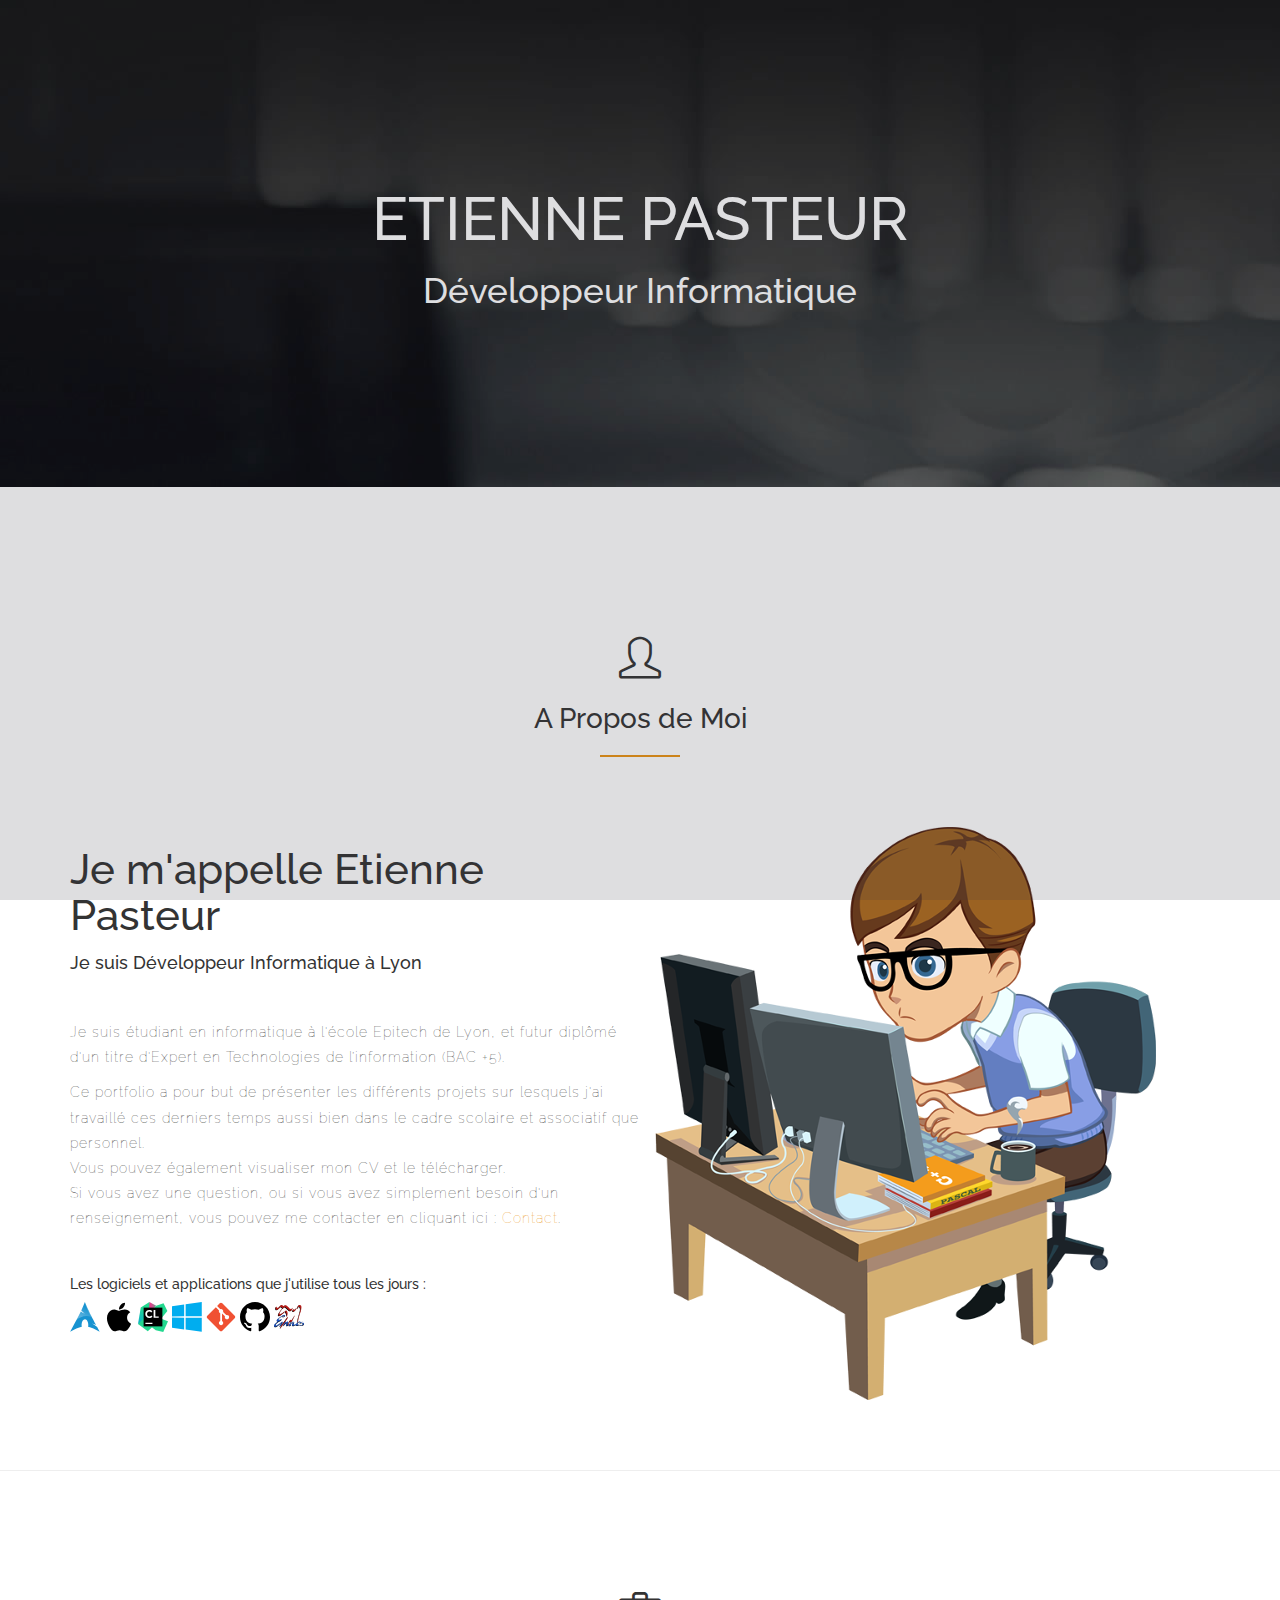
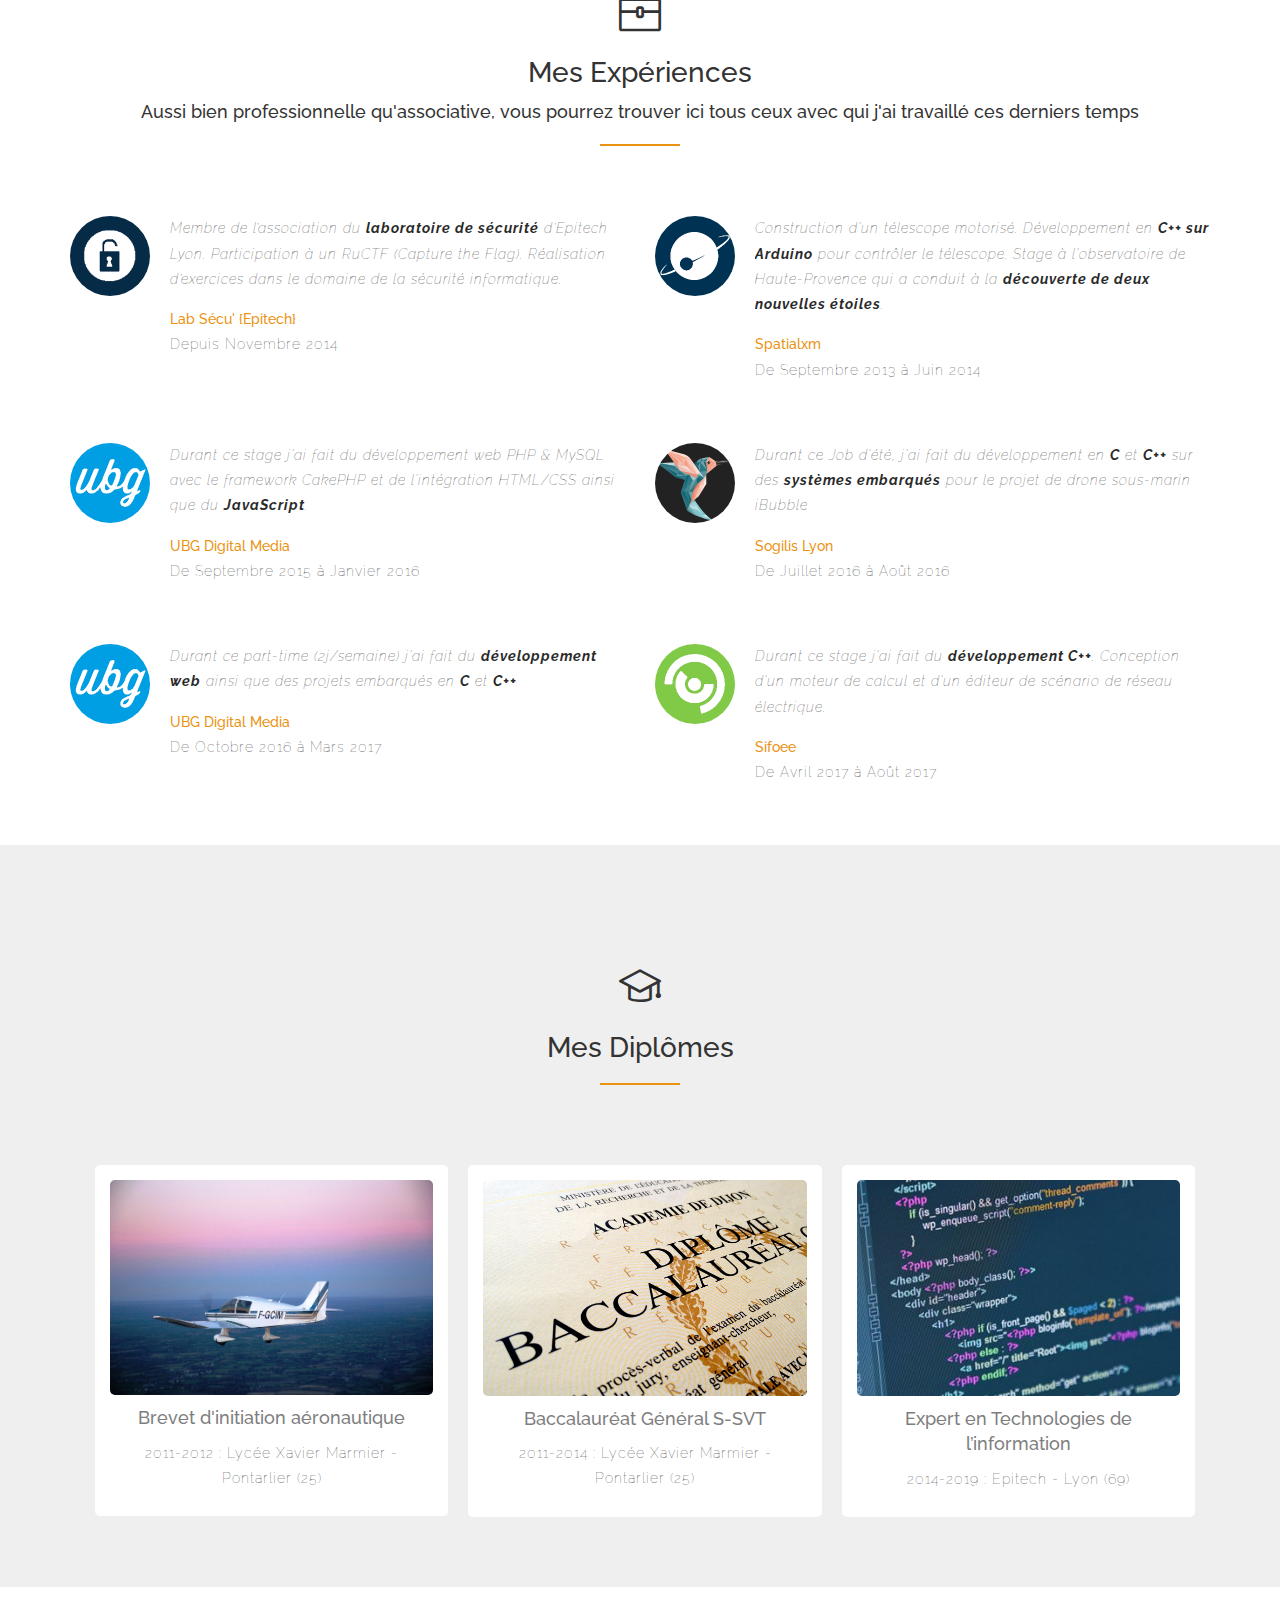
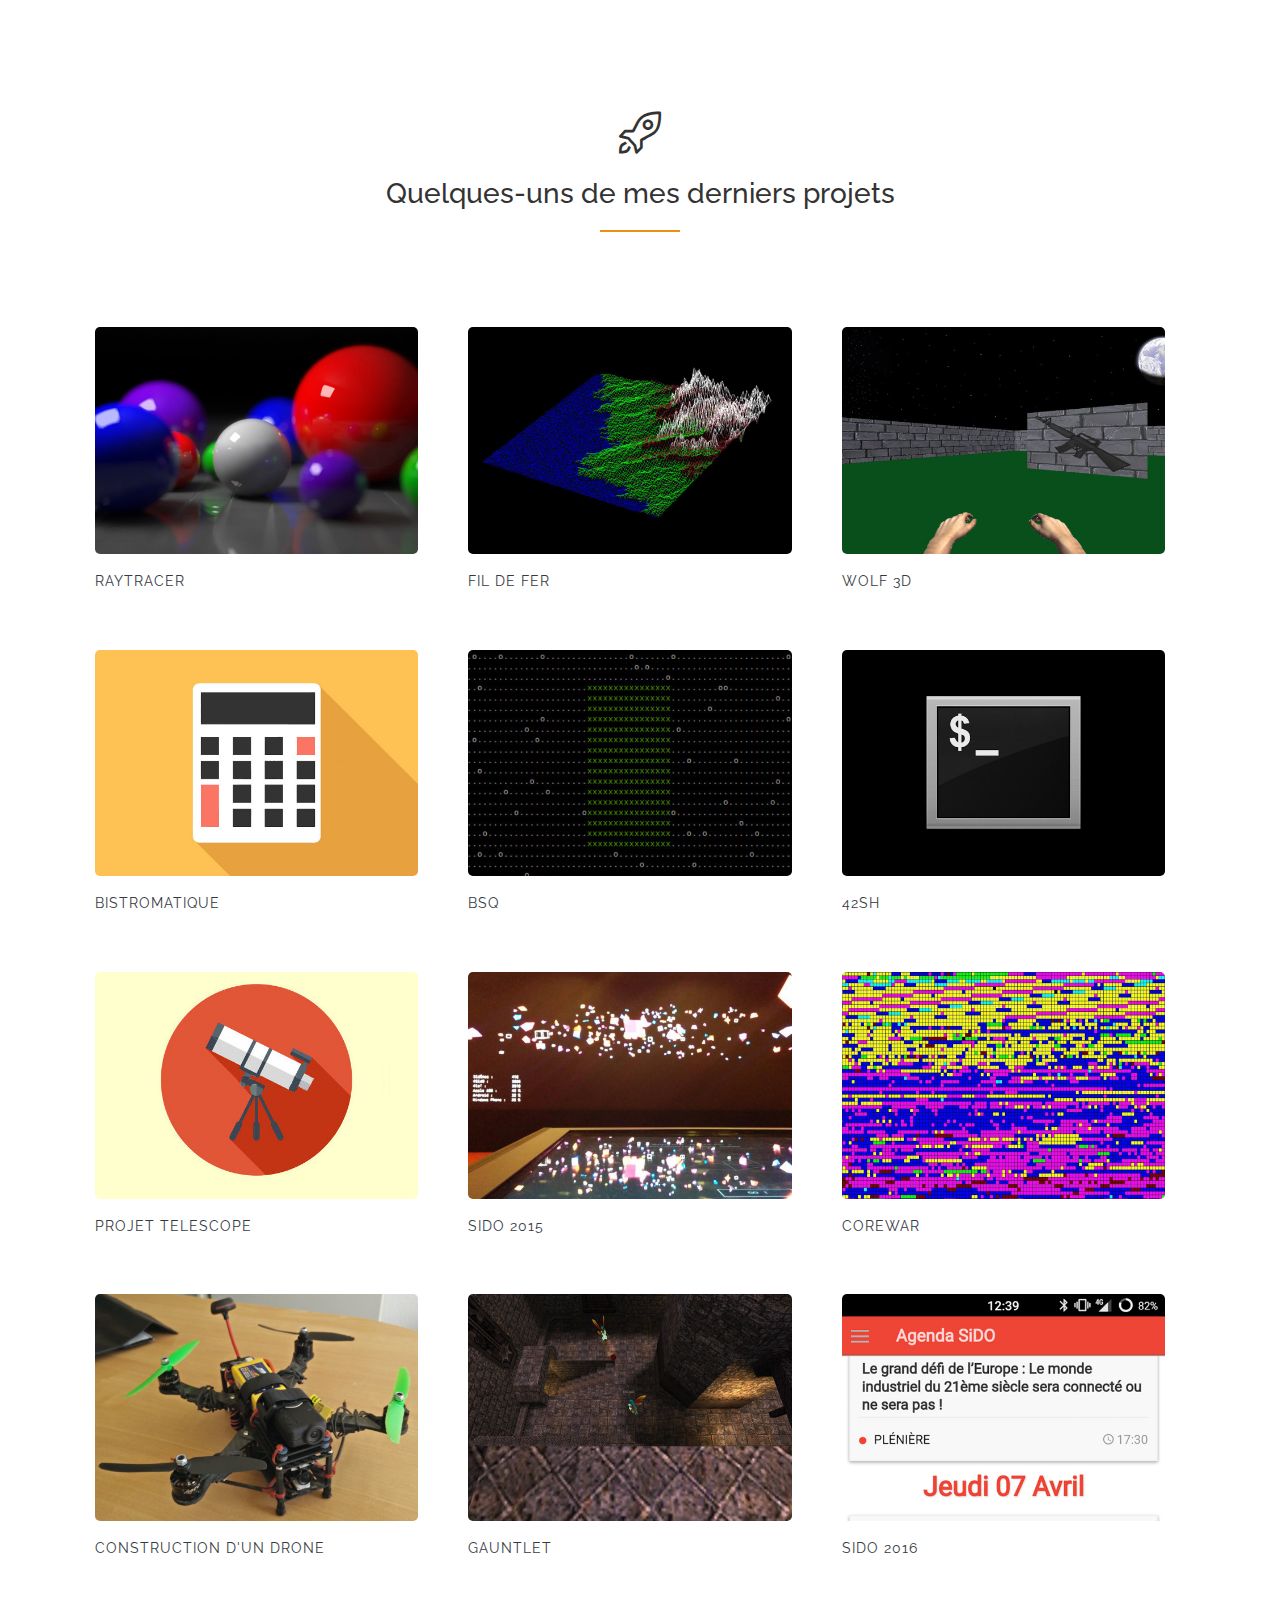
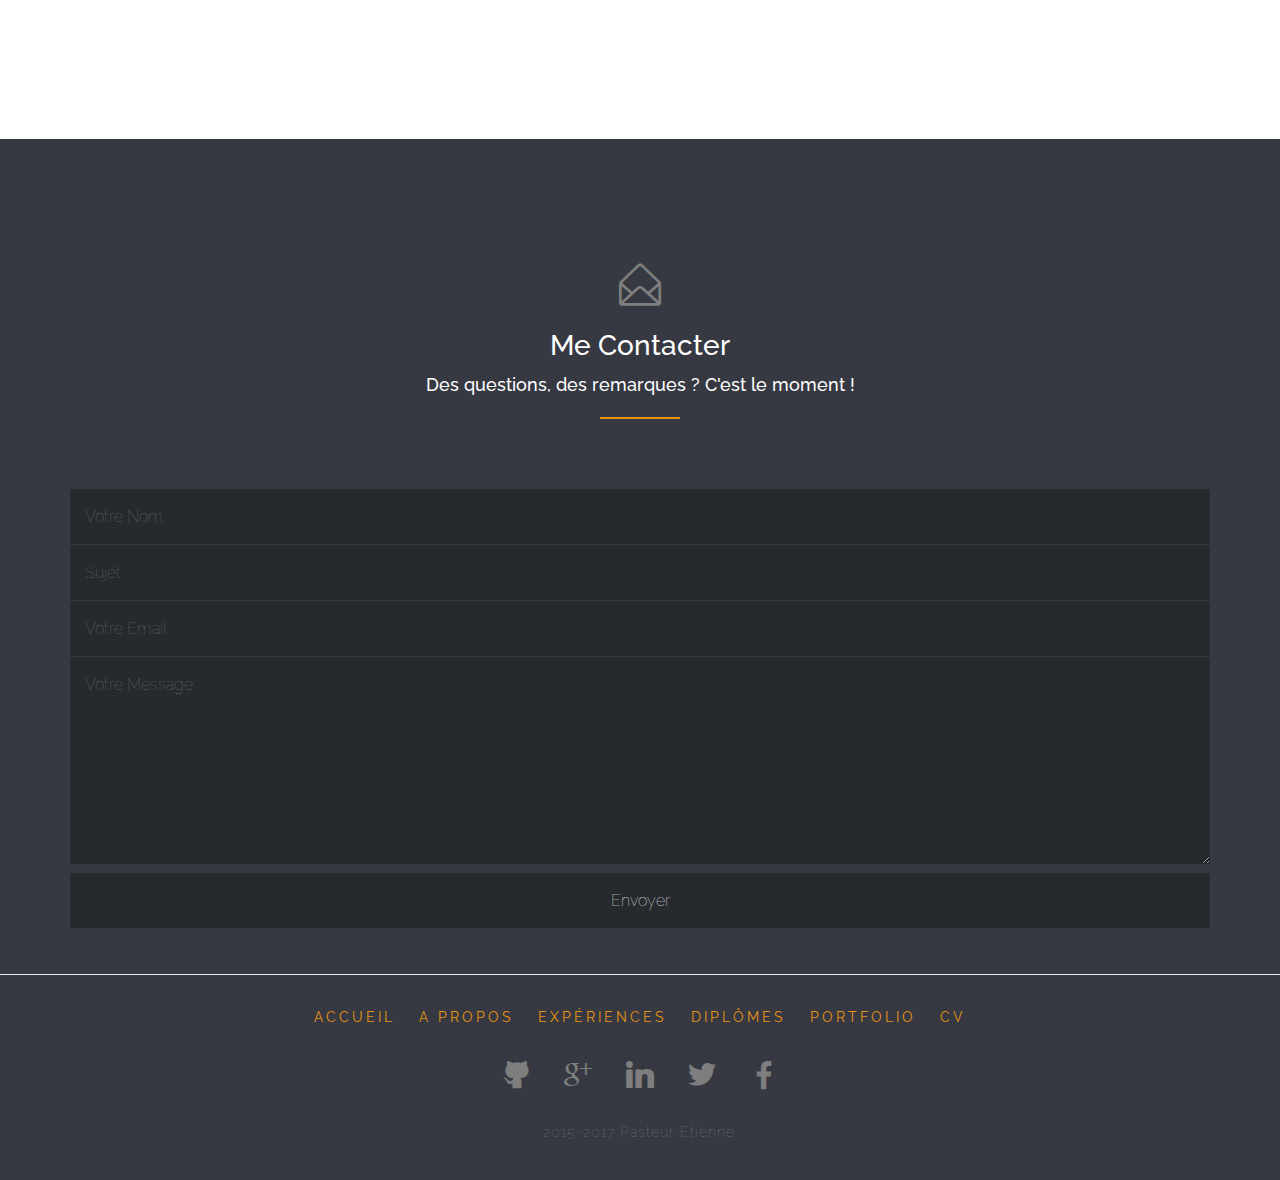
<file: index.html>
<!DOCTYPE html>
<html lang="fr">
<head>
	<meta charset="utf-8">
	<meta http-equiv="X-UA-Compatible" content="IE=edge">
	<meta name="viewport" content="width=device-width, initial-scale=1"> 
	<meta name="description" content="Je suis étudiant en informatique à l'école Epitech de Lyon, et futur diplomé d'un titre d'Expert en Technologies de l’information (BAC +5). Ce portfolio a pour but de présenter les différents projets sur lesquels j'ai travaillé ces derniers temps aussi bien dans le cadre scolaire etassociatif que personnel.">
	<meta name="keywords" content="Pasteur Etienne, Developpeur, Informatique, Développeur, Portfolio, Lyon, France, CV, Epitech, BAC +5, Embedded Security, pasteur etienne, developpeur, informatique, développeur, portfolio, lyon, france, cv, epitech, bac +5, embedded security">
	<meta name="author" content="Pasteur Etienne">
	<title>Etienne Pasteur - Développeur Informatique à Lyon Portfolio</title>
	<link rel="stylesheet" type="text/css" href="fancybox/source/jquery.fancybox.css?v=2.1.5" media="screen" />
	<link rel="stylesheet" type="text/css" href="fancybox/source/helpers/jquery.fancybox-buttons.css?v=1.0.5" />
	<link rel="stylesheet" type="text/css" href="fancybox/source/helpers/jquery.fancybox-thumbs.css?v=1.0.7" />
	<link rel="icon" href="img/favicon.png">
	<link rel="apple-touch-icon" sizes="144x144" href="img/apple-touch-icon-ipad-retina.png" />
	<link rel="apple-touch-icon" sizes="114x114" href="img/apple-touch-icon-iphone-retina.png" />
	<link rel="apple-touch-icon" sizes="72x72" href="img/apple-touch-icon-ipad.png" />
	<link rel="apple-touch-icon" sizes="57x57" href="img/apple-touch-icon-iphone.png" />
	<link rel="stylesheet" href="https://maxcdn.bootstrapcdn.com/bootstrap/3.3.0/css/bootstrap.min.css">
	<link rel="stylesheet" href="css/preloader.css">
	<link rel="stylesheet" href="css/style.css">
	<link rel="stylesheet" href="css/responsive.css">
	<link rel="stylesheet" href="css/animate.css">
	<link rel="stylesheet" href="css/simple-line-icons.css">
	<link rel="stylesheet" href="css/socicon.css">
	<link rel="stylesheet" href="https://fonts.googleapis.com/css?family=Antic|Raleway:300">
</head>

<body data-spy="scroll">
	<div id="preloader">
		<div id="status">
			<div class="loadicon icon-moustache wow tada infinite" data-wow-duration="8s"></div>
		</div>
	</div>

	<header>
		<div id="hero">
			<div class="container herocontent">
				<h2 class="wow fadeInUp" data-wow-duration="2s">ETIENNE PASTEUR</h2>
				<h3 class="wow fadeInDown" data-wow-duration="3s">Développeur Informatique</h3>
			</div>
		</div>
		<nav class="navbar navbar-inverse navbar-fixed-top" role="navigation">
			<div class="container">
				<div class="navbar-header">
					<button type="button" class="navbar-toggle" data-toggle="collapse" data-target=".navbar-collapse">
						<span class="sr-only">Toggle navigation</span>
						<span class="icon-bar"></span>
						<span class="icon-bar"></span>
						<span class="icon-bar"></span>
					</button>
					<a class="navbar-brand" href="#hero">
						<span class="brandname">Etienne Pasteur - Portfolio</span>
					</a>
				</div>
				<div class="collapse navbar-collapse">
					<ul class="nav navbar-nav navbar-right">
						<li><a href="#about"><span class="btnicon icon-user"></span>A Propos</a></li>
						<li><a href="#testimonials"><span class="btnicon icon-briefcase"></span>Expériences</a></li>
						<li><a href="#services"><span class="btnicon icon-graduation"></span>Diplômes</a></li>
						<li><a href="#portfolio"><span class="btnicon icon-rocket"></span>Portfolio</a></li>
						<li><a href="#contacts"><span class="btnicon icon-envelope-open"></span>Contact</a></li>
						<li class="active"><a href="PASTEUR_Etienne_CV.pdf" target="_blank"><span class="btnicon icon-cloud-download"></span>Télécharger CV</a></li>
					</ul>
				</div>
			</div>
		</nav>
	</header>
	<div id="about" class="container">
		<div class="sectionhead" data-wow-duration="2s">
			<span class="bigicon icon-user"></span>
			<h3>A Propos de Moi</h3>
			<hr class="separetor">
		</div>
		<div class="col-md-6">
			<div class="row">
				<h2>Je m'appelle Etienne Pasteur</h2>
				<h4>Je suis Développeur Informatique à Lyon</h4>
				<p>&nbsp</p>
				<p>Je suis étudiant en informatique à l'école Epitech de Lyon, et futur diplômé d'un titre d'Expert en Technologies de l’information (BAC +5).</p>
				<p>Ce portfolio a pour but de présenter les différents projets sur lesquels j'ai travaillé ces derniers temps aussi bien dans le cadre scolaire et associatif que personnel.</br>Vous pouvez également visualiser mon CV et le télécharger.</br>Si vous avez une question, ou si vous avez simplement besoin d'un renseignement, vous pouvez me contacter en cliquant ici : <a href="#contacts">Contact</a>.</p>
			</div>
			<div class="myapps row">
				<h5>Les logiciels et applications que j'utilise tous les jours :</h5>
				<ul>
					<li><img src="img/soft/archlinux.svg" alt="ArchLinux"></li>
					<li><img src="img/soft/apple.svg" alt="MacOs"></li>
					<li><img src="img/soft/clion.svg" alt="Clion"></li>
					<li><img src="img/soft/win.svg" alt="Windows 10"></li>
					<li><img src="img/soft/git.svg" alt="Git"></li>
					<li><img src="img/soft/github.svg" alt="GitHub"></li>
					<li><img src="img/soft/emacs.svg" alt="Emacs"></li>
				</ul>
			</div>
		</div>
		<div class="col-md-6 myphoto">
			<img src="img/user.png" alt="It's Me !">
		</div>
	</div>
	<hr>
	<div id="testimonials" class="container">
		<div class="sectionhead" data-wow-duration="2s">
			<span class="bigicon icon-briefcase"></span>
			<h3>Mes Expériences</h3>
			<h4>Aussi bien professionnelle qu'associative, vous pourrez trouver ici tous ceux avec qui j'ai travaillé ces derniers temps</h4>
			<hr class="separetor">
		</div>
		<div class="row">
			<a href="http://www.epitech.eu/laboratoires-informatiques.aspx" target="_blank">
				<div class="col-md-6">
					<div class="clientsphoto">
						<img src="img/company/lab_secu.png" alt="LabSécu">
					</div>

					<div class="quote">
						<blockquote>
							<p>Membre de l’association du <strong>laboratoire de sécurité</strong> d’Epitech Lyon. Participation à un RuCTF (Capture the Flag). Réalisation d’exercices dans le domaine de la sécurité informatique.</p>
						</blockquote>
						<h5>Lab Sécu' {Epitech}</h5>
						<p>Depuis Novembre 2014</p>
					</div>
				</div>
			</a>
			<a class="fancybox-media" data-fancybox-group="video" title="Reportage - TF1" href="https://vimeo.com/123090589">
				<div class="col-md-6">
					<div class="clientsphoto">
						<img src="img/company/space.png" alt="Spatialxm">
					</div>

					<div class="quote">
						<blockquote>
							<p>Construction d'un télescope motorisé. Développement en <strong>C++ sur Arduino</strong> pour contrôler le télescope. Stage à l'observatoire de Haute-Provence qui a conduit à la <strong>découverte de deux nouvelles étoiles</strong>.</p>
						</blockquote>
						<h5>Spatialxm</h5>
						<p>De Septembre 2013 à Juin 2014</p>
					</div>
				</div>
			</a>
			<a href="http://www.ubg-interactive.com/" target="_blank">
				<div class="col-md-6">
					<div class="clientsphoto">
						<img src="img/company/ubg.png" alt="UbgDigitalMedia">
					</div>

					<div class="quote">
						<blockquote>
							<p>Durant ce stage j'ai fait du développement web PHP & MySQL avec le framework CakePHP et de l'intégration HTML/CSS ainsi que du <strong>JavaScript</strong>.</p>
						</blockquote>
						<h5>UBG Digital Media</h5>
						<p>De Septembre 2015 à Janvier 2016</p>
					</div>
				</div>
			</a>
			<a href="http://sogilis.com/" target="_blank">
				<div class="col-md-6">
					<div class="clientsphoto">
						<img src="img/company/sogilis.png" alt="Sogilis">
					</div>

					<div class="quote">
						<blockquote>
							<p>Durant ce Job d'été, j'ai fait du développement en <strong>C</strong> et <strong>C++</strong> sur des <strong>systèmes embarqués</strong> pour le projet de drone sous-marin <i>iBubble</i></p>
						</blockquote>
						<h5>Sogilis Lyon</h5>
						<p>De Juillet 2016 à Août 2016</p>
					</div>
				</div>
			</a>
			<a href="http://www.ubg-interactive.com/" target="_blank">
				<div class="col-md-6">
					<div class="clientsphoto">
						<img src="img/company/ubg.png" alt="UbgDigitalMedia">
					</div>

					<div class="quote">
						<blockquote>
							<p>Durant ce part-time (2j/semaine) j'ai fait du <strong>développement web</strong> ainsi que des projets embarqués en <strong>C</strong> et <strong>C++</strong></p>
						</blockquote>
						<h5>UBG Digital Media</h5>
						<p>De Octobre 2016 à Mars 2017</p>
					</div>
				</div>
			</a>
			<a href="https://www.sifoee.com/" target="_blank">
				<div class="col-md-6">
					<div class="clientsphoto">
						<img src="img/company/sifoee.png" alt="Sifoee">
					</div>

					<div class="quote">
						<blockquote>
							<p>Durant ce stage j'ai fait du <strong>développement C++</strong>. Conception d'un moteur de calcul et d'un éditeur de scénario de réseau électrique.</p>
						</blockquote>
						<h5>Sifoee</h5>
						<p>De Avril 2017 à Août 2017</p>
					</div>
				</div>
			</a>

		</div>
	</div>
	<div class="diplome">
		<div id="services" class="container">
			<div class="sectionhead row">
				<span class="bigicon icon-graduation "></span>
				<h3>Mes Diplômes</h3>
				<hr class="separetor">
			</div>
			<div class= "diplomesitems container">
				<ul>
					<div id="shotsByPlayerId">
						<li><a href="http://www.ac-besancon.fr/spip.php?article3975" style="text-decoration: none" target="_blank">
							<img src="img/diplomes/diplome-01.jpg" alt="">
							<h4 style="color: #7e7e7e">Brevet d'initiation aéronautique</h4>
							<p>2011-2012 : Lycée Xavier Marmier - Pontarlier (25)</p>
						</a></li>
						<li><a href="http://lycee-xavier-marmier.org/" style="text-decoration: none" target="_blank">
							<img src="img/diplomes/diplome-02.jpg" alt="">
							<h4 style="color: #7e7e7e">Baccalauréat Général S-SVT</h4>
							<p>2011-2014 : Lycée Xavier Marmier - Pontarlier (25)</p>
						</a></li>
						<li><a href="http://www.epitech.eu/" style="text-decoration: none" target="_blank">
							<img src="img/diplomes/diplome-03.jpg" alt="">
							<h4 style="color: #7e7e7e">Expert en Technologies de l’information</h4>
							<p>2014-2019 : Epitech - Lyon (69)</p>
						</a></li>
					</div>
				</ul>
			</div>
		</div>
		<p>&nbsp</p>
		<p>&nbsp</p>
	</div>
	<div id="portfolio">
		<div class="sectionhead" data-wow-duration="2s">
			<span class="bigicon icon-rocket"></span>
			<h3>Quelques-uns de mes derniers projets</h3>
			<hr class="separetor">
		</div>
		<div class="portfolioitems container">
			<ul>
				<div id="shotsByPlayerId">
					<li class="item-portfolio">
						<a class="fancybox" href="img/work/full/image-01-full.jpg" data-fancybox-group="gallery" title="Raytracer"><img src="img/work/thumbs/image-01.jpg" alt="<span class='fancybox_desc'>Programme créant des images de synthèse grace à la méthode du Raytracing, à partir d’un fichier de configuration.</span>"></a>
						<h3><a href="img/work/full/image-01-full.jpg">Raytracer</h3></a>
					</li>
					<li class="item-portfolio">
						<a class="fancybox" href="img/work/full/image-02-full.jpg" data-fancybox-group="gallery" title="Fil de Fer"><img src="img/work/thumbs/image-02.jpg" alt="<span class='fancybox_desc'>Programme qui affiche des images dites 'Fil de Fer' avec des reliefs de couleur selon l'altitude, à partir d'un fichier de configuration.</span>"></a>
						<h3><a href="img/work/full/image-02-full.jpg">Fil de fer</h3></a>
					</li>
					<li class="item-portfolio">
						<a class="fancybox" href="img/work/full/image-03-full.jpg" data-fancybox-group="gallery" title="Wolf 3D"><img src="img/work/thumbs/image-03.jpg" alt="<span class='fancybox_desc'>Programme qui à l'aide d'une librairie permettant d'afficher des pixels de couleur et en utilisant le principe du raycasting, affiche un labyrinthe comparable au premier Wolfenstein.</span>"></a>
						<h3><a href="img/work/full/image-03-full.jpg">Wolf 3D</h3>
					</li>
					<li class="item-portfolio">
						<a class="fancybox" href="img/work/full/image-04-full.jpg" data-fancybox-group="gallery" title="Bistromatique"><img src="img/work/thumbs/image-04.jpg" alt="<span class='fancybox_desc'>Programme capable d'afficher le résultat de l'évaluation d'une expression arithmétique composée d'entiers de taille infinie exprimés dans une base quelconque.</span>"></a>
						<h3><a href="img/work/full/image-04-full.jpg">Bistromatique</h3></a>
					</li>
					<li class="item-portfolio">
						<a class="fancybox" href="img/work/full/image-05-full.jpg" data-fancybox-group="gallery" title="BSQ"><img src="img/work/thumbs/image-05.jpg" alt="<span class='fancybox_desc'>Programme capable de trouver le plus grand carré sur un plateau. Le but de ce projet était de trouver un algorithme permettant de résoudre le problème en un temps restreint.</span>"></a>
						<h3><a href="img/work/full/image-05-full.jpg">BSQ</h3></a>
					</li>
					<li class="item-portfolio">
						<a class="fancybox" href="img/work/full/image-06-full.jpg" data-fancybox-group="gallery" title="42sh"><img src="img/work/thumbs/image-06.jpg" alt="<span class='fancybox_desc'>Le 42sh fait partie des trois projets les plus importants d'Epitech. Le projet consiste en l'écriture d'un Shell du niveau de bash, tcsh et autres.</span>"></a>
						<h3><a href="img/work/full/image-06-full.jpg">42sh</h3></a>
					</li>
					<li class="item-portfolio">
						<a class="fancybox" href="img/work/full/image-07-full.jpg" data-fancybox-group="gallery" title="Projet Telescope"><img src="img/work/thumbs/image-07.jpg" alt="<span class='fancybox_desc'>Le projet téléscope n'est pas un projet d'Epitech, je l'ai commencé en Terminal avec une équipe de professeurs et mes camarades, ce projet a abouti à un premier prototype fonctionnel et les travaux se poursuivent afin de réaliser une mini-station entièrement motorisée.</span>"></a>
						<h3><a href="img/work/full/image-07-full.jpg">Projet Telescope</h3></a>
					</li>
					<li class="item-portfolio">
						<a class="fancybox" href="img/work/full/image-08-full.jpg" data-fancybox-group="gallery" title="SIdO 2015"><img src="img/work/thumbs/image-08.jpg" alt="<span class='fancybox_desc'>Réalisation d'un outil d'analyse des réseaux Wifi et Bluetooth pour l'accueil connecté du salon SIdO (Salon de l'Internet des Objets) à la cité internationale de Lyon les 7 & 8 avril 2015.</span>"></a>
						<h3><a href="img/work/full/image-08-full.jpg">SIdO 2015</h3></a>
					</li>
					<li class="item-portfolio">
						<a class="fancybox" href="img/work/full/image-09-full.jpg" data-fancybox-group="gallery" title="Corewar"><img src="img/work/thumbs/image-09.jpg" alt="<span class='fancybox_desc'>Développement d'une machine virtuelle dans laquelle des programmes s'affrontent. L'objectif de chaque programme est de 'survivre'. Ces programmes s'exécutent simultanément dans la machine virtuelle et ce dans le même espace mémoire. Ils peuvent donc écrire les uns sur les autres.</span>"></a>
						<h3><a href="img/work/full/image-09-full.jpg">Corewar</h3></a>
					</li>
					<li class="item-portfolio">
						<a class="fancybox" href="img/work/full/image-10-full.jpg" data-fancybox-group="gallery" title="Construction d'un Drone"><img src="img/work/thumbs/image-10.jpg" alt="<span class='fancybox_desc'>Nourrissant une certaine passion pour l'aéronautique ainsi que l'embarqué, c'est tout naturellement que je me suis lancé dans la construction d'un drone. Construit à la main ce dernier pèse moins de 550 grammes et développe 1,6 kg de pousser. Taillé pour la course, un réseau de pratiquant dont je fais partie se développe actuellement sur Lyon et nous envisageons à ce jour de fonder une association pour réunir les passionnées que nous sommes.</span>"></a>
						<h3><a href="img/work/full/image-10-full.jpg">Construction d'un Drone</h3></a>
					</li>
					<li class="item-portfolio">
						<a class="fancybox" href="img/work/full/image-11-full.jpg" data-fancybox-group="gallery" title="Gauntlet"><img src="img/work/thumbs/image-11.jpg" alt="<span class='fancybox_desc'>Développement d'un jeu vidéo en C++ basé sur Gauntlet, un jeu déjà existant. Réalisation à l'aide du moteur 3D Irrlicht</span>"></a>
						<h3><a href="img/work/full/image-11-full.jpg">Gauntlet</h3></a>
					</li>
					<li class="item-portfolio">
						<a class="fancybox" href="img/work/full/image-12-full.jpg" data-fancybox-group="gallery" title="SIdO 2016"><img src="img/work/thumbs/image-12.jpg" alt="<span class='fancybox_desc'>Développement de l'application mobile du salon SIdO 2016 (6 & 7 avril). L'application est disponible sur le PlayStore d'Android (<a href='https://goo.gl/76IGvo'>https://goo.gl/76IGvo</a>)</span>"></a>
						<h3><a href="img/work/full/image-12-full.jpg">SIdO 2016</h3></a>
					</li>

				</div>
			</ul>
		</div>
		<a class="btn btn-default wow fadeInUp" href="https://github.com/EtiennePasteur" target="_blank" role="button">
			<span class="socicon socicon-github"></span>
			<span class="button_text">En voir plus</span>
			<span class="socicon socicon-github"></span>
		</a> 
	</div>
	<footer>
		<div id="contacts" class="container">
			<div class="sectionhead" data-wow-duration="2s">
				<span class="bigicon icon-envelope-open"></span>
				<h3 id="contact-title">Me Contacter</h3>
				<h4 id="contact-title">Des questions, des remarques ? C'est le moment !</h4>
				<hr class="separetor">
			</div>

			<div id="form_contact">


				<form id="contact" class="contact-form" action="https://formspree.io/etienne.pasteur@epitech.eu" method='POST'>
					<p>
						<input id="nom" name="name" placeholder="Votre Nom" type="text">
						<span id="msg_nom"></span>
					</p>
					<p>
						<input id="sujet" name="subject" placeholder="Sujet" type="text">
						<span id="msg_sujet"></span>
					</p>
					<p>
						<input id="email" name="email" placeholder="Votre Email" type="email">
						<span id="msg_email"></span>
					</p>
					<p>
						<textarea id="message" name="message" placeholder="Votre Message" rows="7" cols="40"></textarea>
						<span id="msg_message"></span>
					</p>
					<p>
						<input type="submit" value="Envoyer" />
					</p>
				</form>
				<span id="msg_all"></span>
			</div>
		</div>
		<p>&nbsp</p>
		<hr>
		<div class="footerlinks">         
			<ul>
				<li><a href="#hero">Accueil</a></li>
				<li><a href="#about">A Propos</a></li>
				<li><a href="#testimonials">Expériences</a></li>
				<li><a href="#services">Diplômes</a></li>
				<li><a href="#portfolio">Portfolio</a></li>
				<li><a href="PASTEUR_Etienne_CV.pdf" target="_blank">CV</a></li>
			</ul>
		</div>
		<div class="footersocial">
			<ul>
				<li><a href="https://github.com/EtiennePasteur" title="Follow Me on GitHub" target="_blank"><span class="socicon socicon-github"></span></a></li>
				<li><a href="https://plus.google.com/109995521238474949447" title="Follow Me on Google Plus" target="_blank"><span class="socicon socicon-google"></span></a></li>
				<li><a href="https://fr.linkedin.com/pub/etienne-pasteur/a8/42/338" title="Follow Me on LinkedIn" target="_blank"><span class="socicon socicon-linkedin"></span></a></li>
				<li><a href="https://twitter.com/Deeganx3" title="Follow Me on Twitter" target="_blank"><span class="socicon socicon-twitter"></span></a></li>
				<li><a href="https://www.facebook.com/et.pasteur" title="Follow Me on Facebook" target="_blank"><span class="socicon socicon-facebook"></span></a></li>
			</ul>
		</div>
		<div class="copyright">
			<p>2015-2017 Pasteur Etienne.</p>
		</div>
	</footer>
	<script src="fancybox/lib/jquery-1.10.1.min.js"></script>
	<script src="fancybox/lib/jquery.mousewheel-3.0.6.pack.js"></script>
	<script src="fancybox/source/jquery.fancybox.js?v=2.1.5"></script>
	<script src="fancybox/source/helpers/jquery.fancybox-thumbs.js?v=1.0.7"></script>
	<script src="fancybox/source/helpers/jquery.fancybox-media.js?v=1.0.6"></script>
	<script src="https://maxcdn.bootstrapcdn.com/bootstrap/3.3.0/js/bootstrap.min.js"></script>
	<script src="js/jquery.nicescroll.min.js"></script>
	<script src="js/jquery.jribbble-1.0.1.ugly.js"></script>
	<script src="js/drifolio.js"></script>
	<script src="js/wow.min.js"></script>
	<script>new WOW().init();</script> 
</body>
</html>
</file>
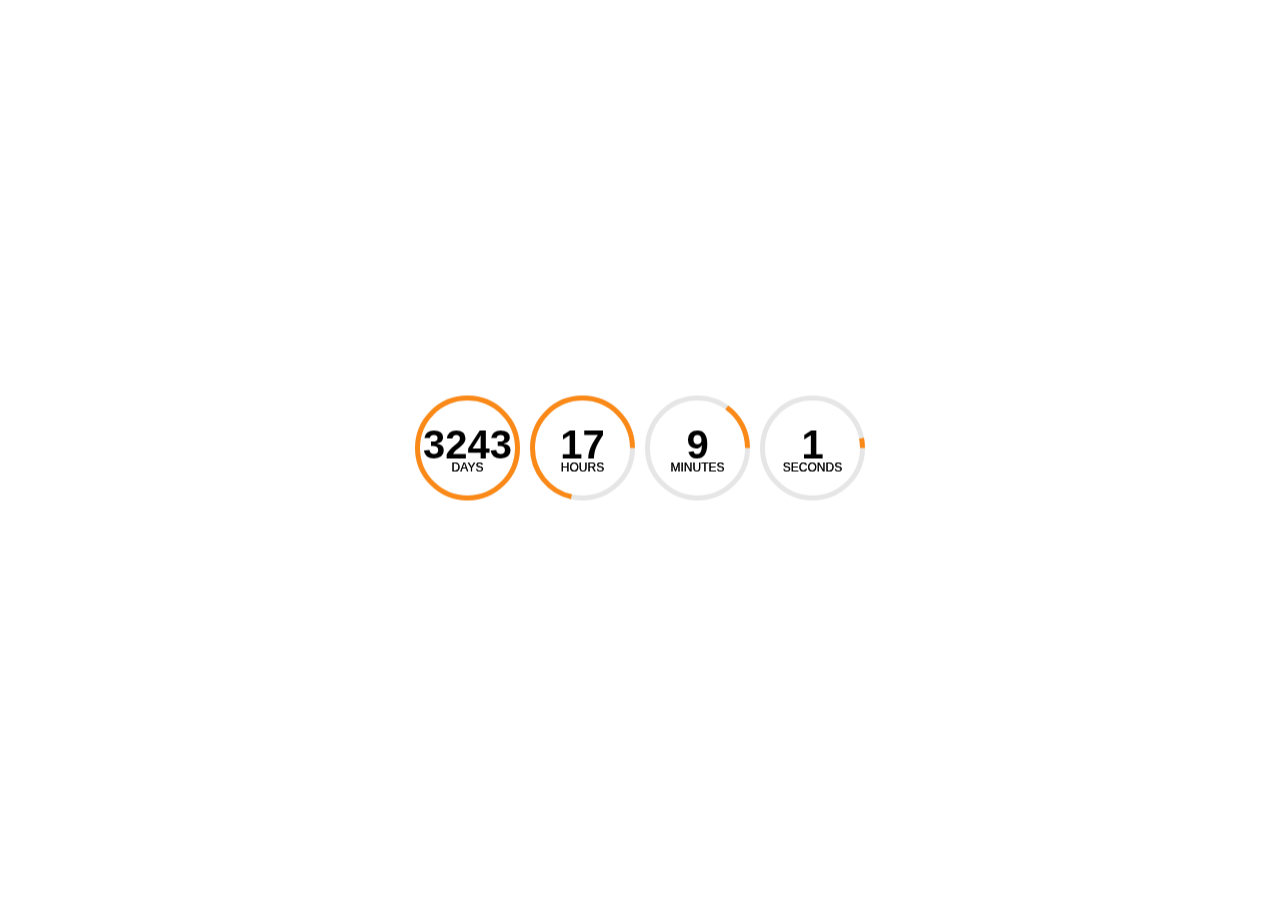
<file: china.html>
<!DOCTYPE html>
<html>
<head>
  <meta charset="UTF-8">
  <title>CHINA</title>
  <style type="text/css">
    html,
    body {
      height: 100%;
    }
    * {
      margin: 0;
      padding: 0;
    }
    .countdownwrap {
      padding: 5px;
      display: block;
      margin: 0 auto;
      position: absolute;
      top: 50%;
      left: 50%;
      transform: translate(-50%, -50%);
    }
  </style>
</head>
<body>
  <div class="countdownwrap"></div>
  <script src='http://cdnjs.cloudflare.com/ajax/libs/jquery/2.1.3/jquery.min.js'></script>
  <script type="text/javascript">
    var ringer = {
      countdown_to: "2017/09/07 18:10",
      rings: {
        'DAYS': { 
      s: 86400000, // mseconds in a day,
      max: 365
    },
    'HOURS': {
      s: 3600000, // mseconds per hour,
      max: 24
    },
    'MINUTES': {
      s: 60000, // mseconds per minute
      max: 60
    },
    'SECONDS': {
      s: 1000,
      max: 60
    },
  },
  r_count: 4,
  r_spacing: 10, // px
  r_size: 100, // px
  r_thickness: 5, // px
  update_interval: 11, // ms
  init: function(){
    $r = ringer;
    $r.cvs = document.createElement('canvas'); 
    
    $r.size = { 
      w: ($r.r_size + $r.r_thickness) * $r.r_count + ($r.r_spacing*($r.r_count-1)), 
      h: ($r.r_size + $r.r_thickness) 
    };
    
    $r.cvs.setAttribute('width',$r.size.w);           
    $r.cvs.setAttribute('height',$r.size.h);
    $r.ctx = $r.cvs.getContext('2d');
    $(".countdownwrap").append($r.cvs);
    $r.cvs = $($r.cvs);    
    $r.ctx.textAlign = 'center';
    $r.actual_size = $r.r_size + $r.r_thickness;
    $r.countdown_to_time = new Date($r.countdown_to).getTime();
    $r.cvs.css({ width: $r.size.w+"px", height: $r.size.h+"px" });
    $r.go();
  },
  ctx: null,
  go: function(){
    var idx=0;
    
    $r.time = (new Date().getTime()) - $r.countdown_to_time;
    
    
    for(var r_key in $r.rings) $r.unit(idx++,r_key,$r.rings[r_key]);      
      setTimeout($r.go,$r.update_interval);
  },
  unit: function(idx,label,ring) {
    var x,y, value, ring_secs = ring.s;
    value = parseFloat($r.time/ring_secs);
    $r.time-=Math.round(parseInt(value)) * ring_secs;
    value = Math.abs(value);
    
    x = ($r.r_size*.5 + $r.r_thickness*.5);
    x +=+(idx*($r.r_size+$r.r_spacing+$r.r_thickness));
    y = $r.r_size*.5;
    y += $r.r_thickness*.5;
    
    // calculate arc end angle
    var degrees = 360-(value / ring.max) * 360.0;
    var endAngle = degrees * (Math.PI / 180);
    
    $r.ctx.save();
    $r.ctx.translate(x,y);
    $r.ctx.clearRect($r.actual_size*-0.5,$r.actual_size*-0.5,$r.actual_size,$r.actual_size);
    // first circle
    $r.ctx.strokeStyle = "rgba(128,128,128,0.2)";
    $r.ctx.beginPath();
    $r.ctx.arc(0,0,$r.r_size/2,0,2 * Math.PI, 2);
    $r.ctx.lineWidth =$r.r_thickness;
    $r.ctx.stroke();
    // second circle
    $r.ctx.strokeStyle = "rgba(253, 128, 1, 0.9)";
    $r.ctx.beginPath();
    $r.ctx.arc(0,0,$r.r_size/2,0,endAngle, 1);
    $r.ctx.lineWidth =$r.r_thickness;
    $r.ctx.stroke();
    
    // label
    $r.ctx.fillStyle = "#000000";
    $r.ctx.font = '12px Helvetica';
    $r.ctx.fillText(label, 0, 23);
    $r.ctx.fillText(label, 0, 23);   
    
    $r.ctx.font = 'bold 40px Helvetica';
    $r.ctx.fillText(Math.floor(value), 0, 10);
    
    $r.ctx.restore();
  }
}
ringer.init();
</script>
</body>
</html>
</file>
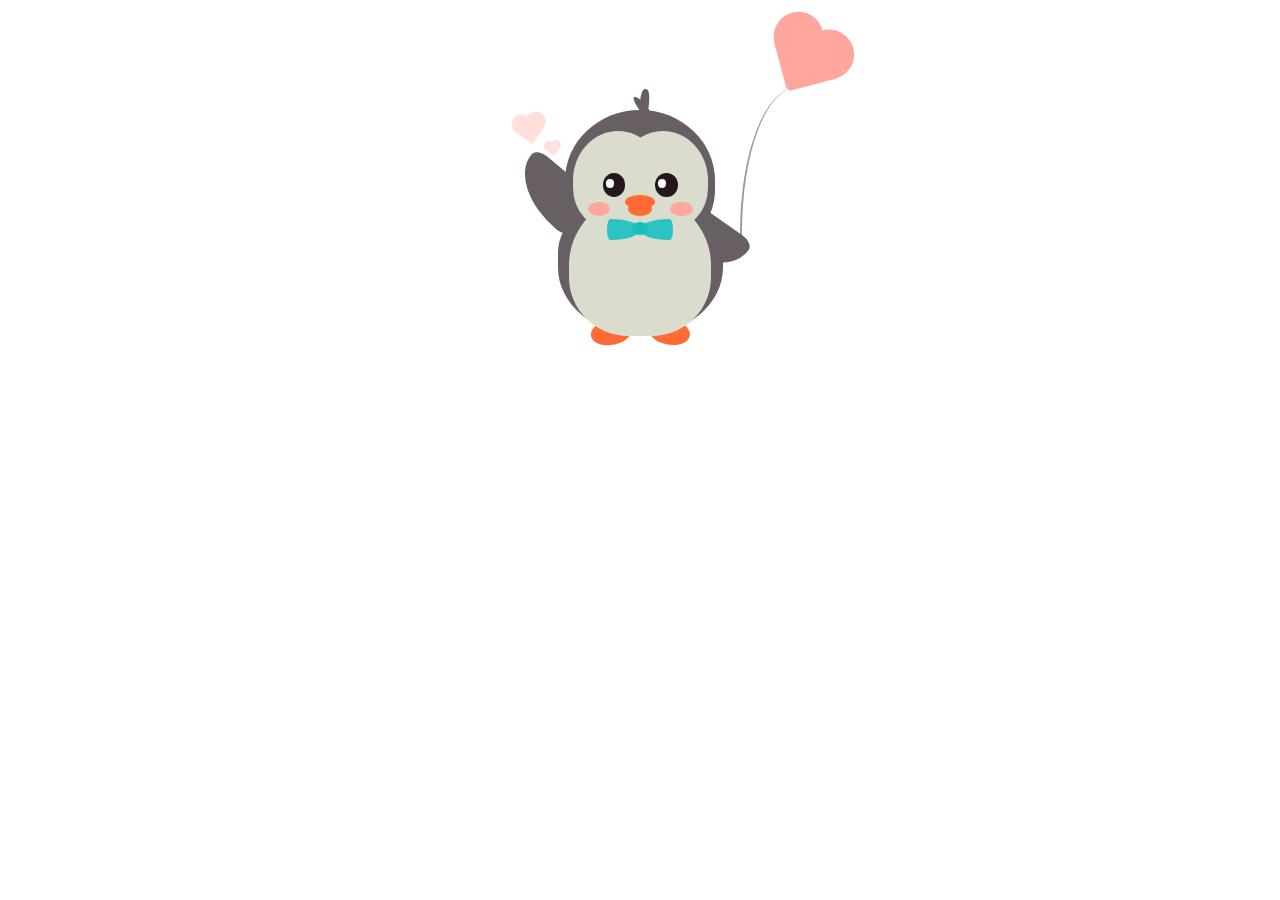
<file: love.html>
<!doctype html>
<html lang="fr">
<head>
	<meta charset="utf-8">
	<title>Love you</title>
	<style type="text/css">
		.container {
			width: 400px;
			height: 400px;
			margin: auto;
			position: relative;
		}

		/******************************      penguin     ******************************/
		.penguin {
			--penguin-skin: #685F64;
			--penguin-belly: #DADCCE;
			--penguin-eye: #25171A;
			--penguin-sparkle: #F7FFF7;
			--penguin-beak: #FF6B35;
			--penguin-blush: #FFA69E;
			position: relative;
			margin: auto;
			margin-top: 20%;
			width: 75%;
			height: 75%;
		}

		.penguin * {
			position: absolute;
		}

		/*** penguin bottom ***/
		.penguin-bottom {
			background: #685F64;
			background: var(--penguin-skin, #685F64);
			top: 40%;
			left: 22.5%;
			width: 55%;
			height: 45%;
			border-radius: 70% 70% 90% 90%;
		}

		.hand {
			background: #685F64;
			background: var(--penguin-skin, #685F64);
			top: 0%;
			width: 30%;
			height: 60%;
		}

		.left-hand {
			left: 75%;
			border-radius: 20% 20% 20% 100%;
			transform: rotate(-55deg);
		}

		.right-hand {
			left: 25%;
			border-radius: 20% 20% 100% 20%;
			transform: rotate(130deg);
			animation-name: wawe;
			animation-duration: 3s;
			animation-iteration-count: infinite;
			animation-timing-function: linear;
			transform-origin: 0% 0%;
		}

		@keyframes wawe {
			10% {
				transform: rotate(110deg);
			}
			30% {
				transform: rotate(130deg);
			}
			50% {
				transform: rotate(110deg);
			}
			70% {
				transform: rotate(130deg);
			}
		}

		.feet {
			background: #FF6B35;
			background: var(--penguin-beak, #FF6B35);
			top: 83%;
			width: 15%;
			height: 30%;
			border-radius: 50%;
			z-index: -1;
		}

		.left-feet {
			left: 60%;
			transform: rotate(-80deg);
		}

		.right-feet {
			left: 25%;
			transform: rotate(80deg);
		}

		.bow-tie {
			--bow-tie-middle: #17BEBB;
			--bow-tie-edge: #2CC3C1;
			top: 10%;
			left: 30%;
			width: 40%;
			height: 20%;
			z-index: 1;
		}

		.bow-tie .middle {
			background: #17BEBB;
			background: var(--bow-tie-middle, #17BEBB);
			top: 30%;
			left: 37.5%;
			width: 25%;
			height: 50%;
			border-radius: 50%;
		}

		.bow-tie .left-edge {
			background: #2CC3C1;
			background: var(--bow-tie-edge, #2CC3C1);
			top: 20%;
			left: 50%;
			width: 50%;
			height: 80%;
			border-radius: 90% 10% 10% 90% / 50% 50% 50% 50%;
		}

		.bow-tie .right-edge {
			background: #2CC3C1;
			background: var(--bow-tie-edge, #2CC3C1);
			top: 20%;
			left: 0%;
			width: 50%;
			height: 80%;
			border-radius: 10% 90% 90% 10% / 50% 50% 50% 50%;
		}

		/*** penguin top ***/
		.penguin-top {
			background: #685F64;
			background: var(--penguin-skin, #685F64);
			top: 10%;
			left: 25%;
			width: 50%;
			height: 47%;
			border-radius: 70% 70% 60% 60%;
		}

		.cheek {
			background: #DADCCE;
			background: var(--penguin-belly, #DADCCE);
			top: 15%;
			width: 60%;
			height: 70%;
			border-radius: 70% 70% 60% 60%;
		}

		.left-cheek {
			left: 5%;
		}

		.right-cheek {
			left: 35%;
		}

		.eye {
			background: #25171A;
			background: var(--penguin-eye, #25171A);
			top: 45%;
			width: 15%;
			height: 17%;
			border-radius: 50%;
		}

		.left-eye {
			left: 25%;
		}

		.right-eye {
			left: 60%;
		}

		.sparkle {
			background: #F7FFF7;
			background: var(--penguin-sparkle, #F7FFF7);
			top: 25%;
			left: 15%;
			width: 35%;
			height: 35%;
			border-radius: 50%;
		}

		.blush {
			background: #FFA69E;
			background: var(--penguin-blush, #FFA69E);
			top: 65%;
			width: 15%;
			height: 10%;
			border-radius: 50%;
		}

		.left-blush {
			left: 15%;
		}

		.right-blush {
			left: 70%;
		}

		.beak {
			background: #FF6B35;
			background: var(--penguin-beak, #FF6B35);
			border-radius: 50%;
		}

		.beak-top {
			left: 40%;
			top: 60%;
			width: 20%;
			height: 10%;
		}

		.beak-bottom {
			left: 42%;
			top: 65%;
			width: 16%;
			height: 10%;
		}

		.belly {
			background: #DADCCE;
			background: var(--penguin-belly, #DADCCE);
			left: 2.5%;
			top: 60%;
			width: 95%;
			height: 100%;
			border-radius: 120% 120% 100% 100%;
		}

		.crest {
			top: -15%;
			left: 40%;
			width: 20%;
			height: 20%;
		}

		.crest .long {
			background: #685F64;
			background: var(--penguin-skin, #685F64);
			top: 0%;
			left: 50%;
			width: 30%;
			height: 100%;
			border-radius: 40%;
			transform: rotate(5deg);
		}

		.crest .short {
			background: #685F64;
			background: var(--penguin-skin, #685F64);
			top: 20%;
			left: 46%;
			width: 25%;
			height: 100%;
			border-radius: 50% 90% 10% 10%;
			transform: rotate(-35deg);
		}

		/******************************      ballon       *****************************/
		.ballon .thread {
			position: absolute;
			top: 2%;
			left: 75%;
			width: 15%;
			height: 40%;
			border: transparent;
			border-left: 2px solid #9E999C;
			border-radius: 95% 0% 0% 10%;
		}

		.ballon .heart {
			--ballon: #FFA69E;
			background: #FFA69E;
			background: var(--ballon, #FFA69E);
			position: absolute;
			top: -11%;
			left: 85%;
			width: 50px;
			height: 50px;
			border-radius: 0% 0% 0% 10%;
			transform: rotate(-15deg);
		}

		.ballon .heart::after {
			content: "";
			position: absolute;
			background: #FFA69E;
			background: var(--ballon, #FFA69E);
			left: 50%;
			width: 50px;
			height: 50px;
			border-radius: 50%;
		}

		.ballon .heart::before {
			content: "";
			position: absolute;
			background: #FFA69E;
			background: var(--ballon, #FFA69E);
			top: -50%;
			left: 0px;
			width: 50px;
			height: 50px;
			border-radius: 50%;
		}

		/******************************      hearts       *****************************/
		.hearts .big {
			--big-heart: #FFDEDB;
			background: #FFDEDB;
			background: var(--big-heart, #FFDEDB);
			position: absolute;
			top: 10%;
			left: 20%;
			width: 20px;
			height: 20px;
			transform: rotate(-55deg);
		}

		.hearts .big::after {
			content: "";
			background: #FFDEDB;
			background: var(--big-heart, #FFDEDB);
			position: absolute;
			left: 50%;
			width: 20px;
			height: 20px;
			border-radius: 50%;
		}

		.hearts .big::before {
			content: "";
			background: #FFDEDB;
			background: var(--big-heart, #FFDEDB);
			position: absolute;
			left: 0%;
			top: -50%;
			width: 20px;
			height: 20px;
			border-radius: 50%;
		}

		.hearts .small {
			--small-heart: #FFE1DE;
			background: #FFE1DE;
			background: var(--small-heart, #FFE1DE);
			position: absolute;
			top: 16%;
			left: 27%;
			width: 10px;
			height: 10px;
			transform: rotate(-55deg);
		}

		.hearts .small::after {
			content: "";
			background: #FFE1DE;
			background: var(--small-heart, #FFE1DE);
			position: absolute;
			left: 50%;
			width: 10px;
			height: 10px;
			border-radius: 50%;
		}

		.hearts .small::before {
			content: "";
			background: #FFE1DE;
			background: var(--small-heart, #FFE1DE);
			position: absolute;
			top: -50%;
			left: 0%;
			width: 10px;
			height: 10px;
			border-radius: 50%;
		}

	</style>
</head>
<body>
	<div class="container">
		<div class="ballon">
			<div class="thread"></div>
			<div class="heart"></div>
		</div>
		<div class="hearts">
			<div class="big"></div>
			<div class="small"></div>
		</div>
		<div class="penguin">
			<div class="penguin-bottom">
				<div class="hand left-hand"></div>
				<div class="hand right-hand"></div>
				<div class="feet left-feet"></div>
				<div class="feet right-feet"></div>
				<div class="bow-tie">
					<div class="left-edge"></div>
					<div class="right-edge"></div>
					<div class="middle"></div>
				</div>
			</div>
			<div class="penguin-top">
				<div class="crest">
					<div class="long"></div>
					<div class="short"></div>
				</div>
				<div class="belly"></div>
				<div class="cheek left-cheek"></div>
				<div class="cheek right-cheek"></div>
				<div class="eye left-eye">
					<div class="sparkle"></div>
				</div>
				<div class="eye right-eye">
					<div class="sparkle"></div>
				</div>
				<div class="blush left-blush"></div>
				<div class="blush right-blush"></div>
				<div class="beak beak-top"></div>
				<div class="beak beak-bottom"></div>
			</div>
		</div>
	</div>
</body>
</html>
</file>
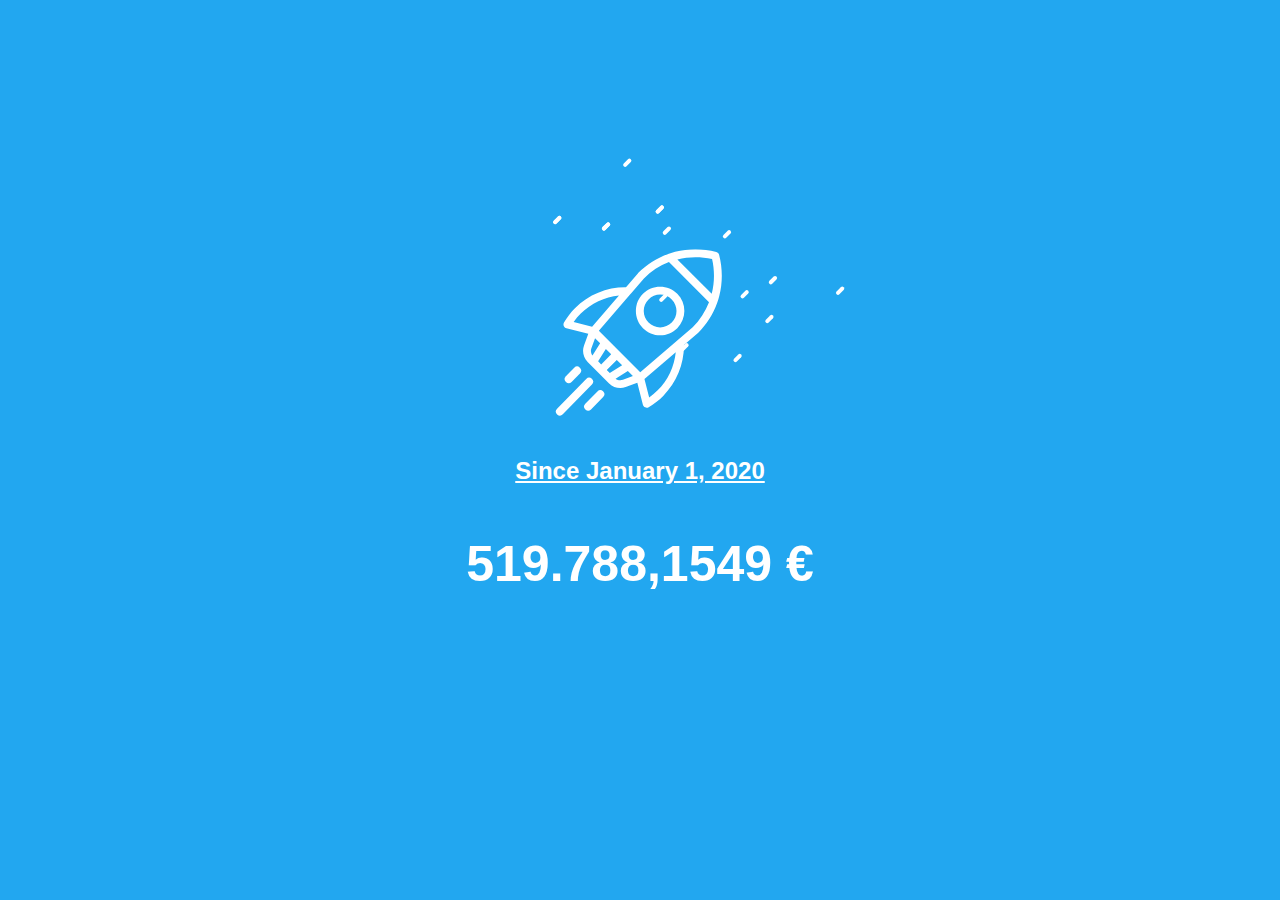
<file: money.html>
<!doctype html>

<html lang="en">
<head>
	<meta charset="utf-8">

	<title>M0n3Y</title>
	<meta name="description" content="M0n3Y">
	<meta name="author" content="M0n3Y">

	<style type="text/css">
		.container {
			position: absolute;
			top: 0;
			left: 0;
			width: 100vw;
			height: 100vh;
			display: flex;
			flex-direction: column;
			justify-content: center;
			align-items: center;
			font-family: sans-serif;
			z-index: 9999;
			color: white;
		}
		h2 {
			text-decoration: underline;
			margin-bottom: 50px;
			margin-top: 150px
		}
		#amount {
			font-size: 50px;
			font-weight: bold;
		}
		.snowflake {
			font-size: 40px;
			text-shadow: 0 0 5px #000;
		}

		@-webkit-keyframes snowflakes-fall{0%{top:-10%}100%{top:100%}}@-webkit-keyframes snowflakes-shake{0%,100%{-webkit-transform:translateX(0);transform:translateX(0)}50%{-webkit-transform:translateX(80px);transform:translateX(80px)}}@keyframes snowflakes-fall{0%{top:-10%}100%{top:100%}}@keyframes snowflakes-shake{0%,100%{transform:translateX(0)}50%{transform:translateX(80px)}}.snowflake{position:fixed;top:-10%;z-index:5000;-webkit-user-select:none;-moz-user-select:none;-ms-user-select:none;user-select:none;cursor:default;-webkit-animation-name:snowflakes-fall,snowflakes-shake;-webkit-animation-duration:10s,3s;-webkit-animation-timing-function:linear,ease-in-out;-webkit-animation-iteration-count:infinite,infinite;-webkit-animation-play-state:running,running;animation-name:snowflakes-fall,snowflakes-shake;animation-duration:10s,3s;animation-timing-function:linear,ease-in-out;animation-iteration-count:infinite,infinite;animation-play-state:running,running}.snowflake:nth-of-type(0){left:1%;-webkit-animation-delay:0s,0s;animation-delay:0s,0s}.snowflake:nth-of-type(1){left:10%;-webkit-animation-delay:1s,1s;animation-delay:1s,1s}.snowflake:nth-of-type(2){left:20%;-webkit-animation-delay:6s,.5s;animation-delay:6s,.5s}.snowflake:nth-of-type(3){left:30%;-webkit-animation-delay:4s,2s;animation-delay:4s,2s}.snowflake:nth-of-type(4){left:40%;-webkit-animation-delay:2s,2s;animation-delay:2s,2s}.snowflake:nth-of-type(5){left:50%;-webkit-animation-delay:8s,3s;animation-delay:8s,3s}.snowflake:nth-of-type(6){left:60%;-webkit-animation-delay:6s,2s;animation-delay:6s,2s}.snowflake:nth-of-type(7){left:70%;-webkit-animation-delay:2.5s,1s;animation-delay:2.5s,1s}.snowflake:nth-of-type(8){left:80%;-webkit-animation-delay:1s,0s;animation-delay:1s,0s}.snowflake:nth-of-type(9){left:90%;-webkit-animation-delay:3s,1.5s;animation-delay:3s,1.5s}.snowflake:nth-of-type(10){left:25%;-webkit-animation-delay:2s,0s;animation-delay:2s,0s}.snowflake:nth-of-type(11){left:65%;-webkit-animation-delay:4s,2.5s;animation-delay:4s,2.5s}

		body {
			background: #22A7F0;
		}

		.rocket {
			width: 200px;
			top: 25%;
			position: absolute;
			margin: 0 auto;
			left: 0;
			right: 0;
			animation: vibrate 0.3s ease infinite;
		}
		.rocket svg {
			width: 200px;
			fill: #fff;
		}
		.rocket svg .fire {
			transition: all ease-in-out 1s;
			stroke: #fff;
		}
		.rocket svg .fire.first {
			stroke-dasharray: 100;
			stroke-dashoffset: 0;
			animation: dash 0.2s ease infinite;
		}
		.rocket svg .fire.second {
			stroke-dasharray: 200;
			stroke-dashoffset: 0;
			animation: dash2 0.2s ease infinite;
		}
		.rocket svg .fire.third {
			stroke-dasharray: 85;
			stroke-dashoffset: 0;
			animation: dash 0.2s ease infinite;
		}

		.sky {
			transform: rotate(45deg);
		}

		.star {
			position: absolute;
			width: 4px;
			height: 10px;
			background: #fff;
			border-radius: 25px;
			z-index: 2;
			animation: skyspace 0.5s ease infinite;
		}
		.star.star1 {
			right: -60px;
			top: -30px;
			animation-delay: 0.10s;
		}
		.star.star2 {
			right: 30px;
			top: 30px;
			animation-delay: 0.10s;
		}
		.star.star3 {
			top: -40px;
			left: 45px;
			animation-delay: 0.2s;
		}
		.star.star4 {
			top: -20px;
			right: 75px;
			animation-delay: 0.2s;
		}
		.star.star5 {
			right: -35px;
			top: -60px;
			animation-delay: 0.30s;
		}
		.star.star6 {
			right: 160px;
			top: 50px;
			animation-delay: 0.40s;
		}
		.star.star7 {
			top: 20px;
			left: 75px;
			animation-delay: 0.3s;
		}
		.star.star8 {
			top: -30px;
			right: 95px;
			animation-delay: 0.4s;
		}
		.star.star9 {
			right: 30px;
			top: -60px;
			animation-delay: 0.30s;
		}
		.star.star10 {
			right: 160px;
			top: 50px;
			animation-delay: 0.40s;
		}
		.star.star11 {
			top: 20px;
			left: 75px;
			animation-delay: 0.3s;
		}
		.star.star12 {
			top: -30px;
			right: 95px;
			animation-delay: 0.4s;
		}
		.star.star13 {
			right: -90px;
			top: -100px;
			animation-delay: 0.30s;
		}
		.star.star14 {
			right: -20px;
			top: 50px;
			animation-delay: 0.40s;
		}
		.star.star15 {
			top: 20px;
			right: -65px;
			animation-delay: 0.3s;
		}
		.star.star16 {
			top: -30px;
			right: -25px;
			animation-delay: 0.4s;
		}

		@-webkit-keyframes dash {
			0% {
				stroke-dashoffset: 50;
			}
			50% {
				stroke-dashoffset: 70;
			}
			80% {
				stroke-dashoffset: 60;
			}
			100% {
				stroke-dashoffset: 50;
			}
		}
		@-webkit-keyframes dash2 {
			0% {
				stroke-dashoffset: 100;
			}
			50% {
				stroke-dashoffset: 120;
			}
			80% {
				stroke-dashoffset: 110;
			}
			100% {
				stroke-dashoffset: 100;
			}
		}
		@keyframes vibrate {
			0% {
				transform: translate(0, 0);
			}
			50% {
				transform: translate(-1px, 1px);
			}
			100% {
				transform: translate(0, 0);
			}
		}
		@keyframes skyspace {
			0% {
				transform: translate(0, -200px) scale(1, 0);
				opacity: 0.8;
			}
			100% {
				transform: translate(0, 300px) scale(1, 2);
				opacity: 0;
			}
		}

	</style>
</head>

<body>
	<div class="rocket">
		<div class="sky">
			<div class="star star1"></div>
			<div class="star star2"></div>
			<div class="star star3"></div>
			<div class="star star4"></div>
			<div class="star star5"></div>
			<div class="star star6"></div>
			<div class="star star7"></div>
			<div class="star star8"></div>
			<div class="star star9"></div>
			<div class="star star10"></div>
			<div class="star star11"></div>
			<div class="star star12"></div>
			<div class="star star13"></div>
			<div class="star star14"></div>
			<div class="star star15"></div>
			<div class="star star16"></div>
		</div>
		<svg version="1.1" id="Layer_1" xmlns="http://www.w3.org/2000/svg" xmlns:xlink="http://www.w3.org/1999/xlink" x="0px" y="0px"
		viewBox="0 0 500 556.726" style="enable-background:new 0 0 500 556.726;" xml:space="preserve">
		<g>
			<g>
				<defs>
					<rect id="SVGID_1_" x="45" y="60.387" width="409.92" height="410.88"/>
				</defs>
				<clipPath id="SVGID_2_">
					<use xlink:href="#SVGID_1_"  style="overflow:visible;"/>
				</clipPath>
			</g>
			<g>
				<defs>
					<rect id="SVGID_3_" x="45" y="60.387" width="409.92" height="410.88"/>
				</defs>
				<clipPath id="SVGID_4_">
					<use xlink:href="#SVGID_3_"  style="overflow:visible;"/>
				</clipPath>
				<path style="clip-path:url(#SVGID_4_);" fill="#fff"d="M343.238,172.072c-11.457-11.457-26.687-17.766-42.89-17.766
				c-16.203,0-31.438,6.309-42.895,17.766c-11.457,11.457-17.765,26.691-17.765,42.894s6.308,31.434,17.765,42.891
				c11.457,11.457,26.692,17.766,42.895,17.766c16.203,0,31.433-6.309,42.89-17.766C366.887,234.205,366.887,195.724,343.238,172.072
				L343.238,172.072z M329.324,243.947c-7.738,7.738-18.031,12.004-28.976,12.004c-10.95,0-21.243-4.266-28.981-12.004
				c-7.742-7.742-12.004-18.035-12.004-28.981c0-10.949,4.262-21.238,12.004-28.98c7.738-7.742,18.031-12.004,28.981-12.004
				c10.945,0,21.238,4.262,28.976,12.004C345.305,201.966,345.305,227.966,329.324,243.947L329.324,243.947z M329.324,243.947"/>
				<path class="morph" style="clip-path:url(#SVGID_4_);" fill="#fff"d="M447.742,74.537c-0.906-3.403-3.562-6.055-6.961-6.965
				c-33.64-8.992-69.254-9.141-102.984-0.43c-5.258,1.359-10.438,2.957-15.555,4.731c-0.441,0.121-0.879,0.273-1.301,0.457
				c-28.089,9.964-53.777,26.113-75.066,47.339c-0.016,0.012-0.027,0.024-0.035,0.036c-0.059,0.054-0.113,0.109-0.168,0.164
				c-0.09,0.09-0.168,0.187-0.254,0.277c-0.082,0.09-0.172,0.172-0.254,0.266l-30.129,35.07
				c-47.402-0.523-93.465,18.203-127.051,51.789c-10.922,10.922-20.343,23.16-28.007,36.379c-1.547,2.668-1.754,5.906-0.559,8.746
				c1.195,2.844,3.652,4.961,6.641,5.719l54.679,13.922l-10.699,29.054c-5.285,14.348-1.711,30.606,9.102,41.418l53.668,53.668
				c7.496,7.492,17.601,11.512,27.882,11.512c4.551,0,9.133-0.789,13.536-2.41l29.058-10.699l13.922,54.679
				c0.758,2.989,2.879,5.45,5.719,6.645c1.222,0.512,2.519,0.765,3.812,0.765c1.711,0,3.414-0.445,4.934-1.328
				c13.215-7.66,25.453-17.082,36.379-28.004c33.59-33.589,52.308-79.664,51.793-127.058l35.062-30.129
				c0.09-0.078,0.172-0.168,0.258-0.246c0.098-0.09,0.195-0.168,0.289-0.262c0.055-0.055,0.106-0.113,0.164-0.168
				c0.008-0.012,0.024-0.023,0.031-0.035c21.231-21.285,37.375-46.977,47.344-75.063c0.18-0.425,0.336-0.863,0.457-1.308
				c1.774-5.113,3.367-10.293,4.727-15.551C456.887,143.787,456.738,108.177,447.742,74.537L447.742,74.537z M84.086,242.404
				c5.277-7.543,11.238-14.645,17.809-21.219c25.726-25.726,59.695-41.629,95.558-45.242l-67.203,78.215L84.086,242.404z
				M128.496,307.888l9.156-24.863l12.692,12.687l-19.18,30.696C127.262,321.138,126.191,314.15,128.496,307.888L128.496,307.888z
				M145.324,340.873l19.297-30.883l13.399,13.394l-25.094,25.09L145.324,340.873z M166.84,362.388l25.09-25.09l13.394,13.395
				l-30.883,19.297L166.84,362.388z M207.426,386.818c-6.262,2.305-13.246,1.234-18.52-2.668l30.696-19.18l12.691,12.692
				L207.426,386.818z M294.137,413.427c-6.575,6.571-13.68,12.532-21.223,17.805l-11.754-46.168l78.219-67.203
				C335.766,353.724,319.863,387.697,294.137,413.427L294.137,413.427z M381.746,255.517L250.629,368.173L147.141,264.689
				l79.586-92.625c0.078-0.086,0.152-0.176,0.226-0.266l32.844-38.226c17.902-17.84,39.246-31.699,62.562-40.785l100.168,100.172
				C413.445,216.275,399.586,237.619,381.746,255.517L381.746,255.517z M429.293,171.9l-85.875-85.879
				c28.391-7.211,58.23-7.496,86.715-0.84C436.789,113.666,436.508,143.505,429.293,171.9L429.293,171.9z M429.293,171.9"/>
			</g>

			<line class="fire first" style="stroke-width:20;stroke-linecap:round;stroke-linejoin:round;stroke-miterlimit:10;" x1="150.723" y1="422.976" x2="120.381" y2="454.03"/>

			<line class="fire second" style="stroke-width:20;stroke-linecap:round;stroke-linejoin:round;stroke-miterlimit:10;" x1="122.667" y1="391.825" x2="49.821" y2="466.381"/>

			<line class="fire third" style="stroke-width:20;stroke-linecap:round;stroke-linejoin:round;stroke-miterlimit:10;" x1="92.664" y1="363.96" x2="71.825" y2="385.289"/>
		</g>
	</svg>

</div>

<div class="snowflakes" aria-hidden="true">
	<div class="snowflake">💸</div>
	<div class="snowflake">🤑</div>
	<div class="snowflake">💰</div>
	<div class="snowflake">💵</div>
	<div class="snowflake">💶</div>
	<div class="snowflake">💷</div>
	<div class="snowflake">💴</div>
	<div class="snowflake">💸</div>
	<div class="snowflake">🇨🇭</div>
	<div class="snowflake">💰</div>
	<div class="snowflake">💵</div>
	<div class="snowflake">💶</div>
</div>

<div class="container">
	<h2>Since January 1, 2020</h2>
	<div id='amount'></div>
</div>

<script type="text/javascript">
	var amount = document.getElementById('amount');
	var start = new Date("January 1, 2020 00:00:00").getTime();
	var current;

	function update() {
		var current = (new Date().getTime() - start) / 1000 * 0.0025082918;
		amount.innerHTML =  new Intl.NumberFormat('de-DE', { style: 'currency', currency: 'EUR', useGrouping: true, minimumFractionDigits: 4 }).format(current.toFixed(4));
	}

	setInterval(update, 100);
</script>
</body>
</html>
</file>
<file: css/preloader.css>
@charset "utf-8";
 body {
    overflow: hidden;
    margin: auto;
}

#preloader {
    position: fixed;
    top: 0;
    left: 0;
    right: 0;
    bottom: 0;
    background-color: #363942;
    z-index: 99;
}

#status {
    color: #fff;
    font-size: 6em;
    text-align: center;
    position: absolute;
    width: 200px;
    height: 200px;
    left: 50%;
    top: 55%;
    background-repeat: no-repeat;
    background-position: center;
    margin: -100px 0 0 -100px;
</file>
<file: css/style.css>
*{list-style: none;}

body {
    font-family: 'Raleway', sans-serif;
    line-height: 1.8em;
}

.bigicon {font-size: 3em;}
h2{font-size: 42px;}
h3{font-size: 28px;}
h4{font-size: 18px; line-height: 1.4em;}

p{
    letter-spacing: 1px;
    color: #2a2a2a;
    font-weight: lighter;
}

.fancybox_desc{
    color: #c3c3c3;
}

ul{padding: 0;}
a{color: #ea9312}
a:hover{color: #c3c3c3; text-decoration: none;}

#services{text-align: center;}
.col-md-4, .col-md-6{padding-bottom: 50px;}
.col-md-3 {padding: 0;}

.diplome{
    padding-top: 20px;
    background: #efefef;
}

.icando{
    background: #efefef;
}

.sectionhead{
    text-align: center;
    padding-top: 100px;
    padding-bottom: 50px;
}

hr.separetor{
    width: 80px;
    color: #363942;
    border-top: 2px solid #ea9312;
}


.btn-default{
    background: none;
    border: none;
    text-transform: uppercase;
    margin: 50px 0;
    color: #c3c3c3;
    letter-spacing: 2px;
}

.btn-default:hover{
    background: none;
    color: #ea9312;
}

.btnicon, .brandicon{
    margin-right: 10px;
}

#hero{
    color: #fff;
    text-align: center;
    background: url(../img/background.jpg)no-repeat;
    max-height: 880px;
    overflow: hidden;
}

#hero h2{
    font-size: 60px;
}

#hero h3{
    font-size: 35px;
}

.herocontent{
    padding: 13% 0;
    width: 100%;
    max-width: 900px;
}

#clients{
    padding-top: 30px;
}
#clients h4{
    text-transooteorm: uppercase;
    padding-top: 10px;
}

#clients .col-md-4{
    padding-bottom: 0;
}

#clients ul{float: right}

#clients li{
    display: inline;
    margin-right: 35px;
}

#clients li:last-child{
    margin-right: 0px;
}

#about{padding-top: 50px;}

.myapps{margin-top: 25px;}
.myapps li{display: inline}
.myapps li img{
    width: 30px;
}

#portfolio{
    padding: 15px 0;
    text-align: center;
}

#shotsByPlayerId li{
    width: 31%;
    float: left;
    padding: 15px;
    margin: 10px;
    background: #fff;
    border-radius: 5px;
}

#shotsByPlayerId li:hover{
    box-shadow: 1px 2px 25px rgba(160, 160, 160, 0.4);
    -webkit-transition: .7s ease-out;
    -moz-transition: .7s ease-out;
    -o-transition:  .7s ease-out;
    transition: .7s ease-out;
}

#shotsByPlayerId li img{
    width: 100%;
    border-radius: 5px;
}

#shotsByPlayerId img:hover{
    opacity: .5;
    overflow: hidden;
}

#shotsByPlayerId a:hover{color: #ea9312;}

#shotsByPlayerId h3{
    text-align: left;
    font-size: 14px;
    letter-spacing: 1px;
    text-transform: uppercase;
    font-weight: normal;
    white-space: nowrap;
    width: 100%;
    overflow: hidden;
    text-overflow: ellipsis;
}

#shotsByPlayerId h3 a{color: #363942;}

.clientsphoto img{
    width: 80px;
    float: left;
    margin-right: 20px;
    border-radius: 50%;
    -webkit-transition: .7s ease-out;
    -moz-transition: .7s ease-out;
    -o-transition:  .7s ease-out;
    transition: .7s ease-out;
}

.clientsphoto img:hover{
    border-radius: 15%;
}

blockquote{
    margin: 0;
    padding: 0 0 10px 0;
    border: none;
}

blockquote p{   
    font-style: italic;
    font-size: 14px;
}

.quote{overflow: hidden}
.quote h5{margin-bottom: 5px;}

#contact-title {
    color: white;
}

.contact-form {
    margin-bottom: 0;   
}

.contact-form p {
    margin-bottom: 1px; 
}

.contact-form input,
.contact-form textarea {
    border: none;
    -webkit-border-radius: 0;
    -moz-border-radius: 0;
    border-radius: 0;
    
    -webkit-box-shadow: none;
    -moz-box-shadow: none;
    box-shadow: none;
    
    background: #26292E;
    color: #FFFFFF;
    font-size: 16px;
    height: auto;
    padding: 15px;
    margin: 0;
    
    resize: none;
}

.contact-form input {
    width: 100%;
    -webkit-box-sizing: border-box;
    -moz-box-sizing: border-box;
    box-sizing: border-box;
}

.contact-form textarea {
    width: 100%;
    resize: vertical;
    -webkit-box-sizing: border-box;
    -moz-box-sizing: border-box;
    box-sizing: border-box;
}

.contact-form .submit {
    background: #3C3F45;
    color: #A7A7A7;
    cursor: pointer;
    display: inline-block;
    font-size: 18px;
    font-weight: 500;
    padding: 16px 40px;
    text-align: center;
    vertical-align: middle;
    width: auto;
    margin-top: 30px;
    
    -webkit-transition: background 0.1s linear 0s, color 0.1s linear 0s;    
    -moz-transition: background 0.1s linear 0s, color 0.1s linear 0s;
    -o-transition: background 0.1s linear 0s, color 0.1s linear 0s;
    transition: background 0.1s linear 0s, color 0.1s linear 0s;
}

.contact-form .submit:hover {
    background: #DE5E60;
    color: #FFFFFF;
}

footer{
    text-align: center;
    padding: 25px 0;
    background: #363942;
}

footer p, footer .bigicon {color: #7e7e7e;}

.footerlinks{margin: 30px 0;}
.footerlinks li{
    display: inline;
    padding: 10px;
    text-transform: uppercase;
    letter-spacing: 3px;
}

.footersocial {
    margin-top: 30px;
    padding-bottom: 15px;
}

.footersocial li{
    display:inline;
    padding: 0 15px;
    font-size: 2em;
}

.footersocial li a {color: #7e7e7e;}
.footersocial li a:hover {color: #ea9312;}
</file>
<file: css/responsive.css>
@media only screen and (max-width : 1024px) {    
    #hero{max-height: 660px;}    
    #clients img{height: 50px;}
}

@media only screen and (max-width : 980px) {
    #about{padding-top: 40px;}
    #clients {text-align: center;}
    #clients img{height: 40px;}
    #clients ul{float: none;}
    #clients h4 {display: none;}
    #shotsByPlayerId li{width: 45%;}
    #shotsByPlayerId li:first-child{width: 97%;}  
    .myphoto{text-align: center;}
    .navbar-header {float: none;}
    .navbar-left,.navbar-right {float: none !important;}
    .navbar-toggle {display: block;}
    .navbar-collapse.collapse {display: none!important;}
    .navbar-nav>li {
        float: none;
        padding-left: 30px;
        overflow: hidden;
    }
    .collapse.in{display:block !important;}
}

@media only screen and (max-width : 640px) {
    h2 {font-size: 1.9em;}
    h3{font-size: 1.5em}
    h4{font-size: 1.1em;}
    .myphoto{display: none;}
    #about{text-align: center;}
    #shotsByPlayerId li {width: 96%;}
    .footerlinks li{display: none;}       
}

@media only screen and (max-width : 480px) {
    #clients {display: none;}
    .footersocial li{font-size: 1.5em}
}

@media only screen and (max-width : 320px) {
    .herocontent{padding-top: 100px; padding-bottom: 30px;}

}
</file>
<file: css/simple-line-icons.css>
@font-face {
	font-family: 'Simple-Line-Icons';
	src:url('../fonts/Simple-Line-Icons.eot');
	src:url('../fonts/Simple-Line-Icons.eot?#iefix') format('embedded-opentype'),
		url('../fonts/Simple-Line-Icons.woff') format('woff'),
		url('../fonts/Simple-Line-Icons.ttf') format('truetype'),
		url('../fonts/Simple-Line-Icons.svg#Simple-Line-Icons') format('svg');
	font-weight: normal;
	font-style: normal;
}

[data-icon]:before {
	font-family: 'Simple-Line-Icons';
	content: attr(data-icon);
	speak: none;
	font-weight: normal;
	font-variant: normal;
	text-transform: none;
	line-height: 1;
	-webkit-font-smoothing: antialiased;
	-moz-osx-font-smoothing: grayscale;
}

.icon-user-female, .icon-user-follow, .icon-user-following, .icon-user-unfollow, .icon-trophy, .icon-screen-smartphone, .icon-screen-desktop, .icon-plane, .icon-notebook, .icon-moustache, .icon-mouse, .icon-magnet, .icon-energy, .icon-emoticon-smile, .icon-disc, .icon-cursor-move, .icon-crop, .icon-credit-card, .icon-chemistry, .icon-user, .icon-speedometer, .icon-social-youtube, .icon-social-twitter, .icon-social-tumblr, .icon-social-facebook, .icon-social-dropbox, .icon-social-dribbble, .icon-shield, .icon-screen-tablet, .icon-magic-wand, .icon-hourglass, .icon-graduation, .icon-ghost, .icon-game-controller, .icon-fire, .icon-eyeglasses, .icon-envelope-open, .icon-envelope-letter, .icon-bell, .icon-badge, .icon-anchor, .icon-wallet, .icon-vector, .icon-speech, .icon-puzzle, .icon-printer, .icon-present, .icon-playlist, .icon-pin, .icon-picture, .icon-map, .icon-layers, .icon-handbag, .icon-globe-alt, .icon-globe, .icon-frame, .icon-folder-alt, .icon-film, .icon-feed, .icon-earphones-alt, .icon-earphones, .icon-drop, .icon-drawer, .icon-docs, .icon-directions, .icon-direction, .icon-diamond, .icon-cup, .icon-compass, .icon-call-out, .icon-call-in, .icon-call-end, .icon-calculator, .icon-bubbles, .icon-briefcase, .icon-book-open, .icon-basket-loaded, .icon-basket, .icon-bag, .icon-action-undo, .icon-action-redo, .icon-wrench, .icon-umbrella, .icon-trash, .icon-tag, .icon-support, .icon-size-fullscreen, .icon-size-actual, .icon-shuffle, .icon-share-alt, .icon-share, .icon-rocket, .icon-question, .icon-pie-chart, .icon-pencil, .icon-note, .icon-music-tone-alt, .icon-music-tone, .icon-microphone, .icon-loop, .icon-logout, .icon-login, .icon-list, .icon-like, .icon-home, .icon-grid, .icon-graph, .icon-equalizer, .icon-dislike, .icon-cursor, .icon-control-start, .icon-control-rewind, .icon-control-play, .icon-control-pause, .icon-control-forward, .icon-control-end, .icon-calendar, .icon-bulb, .icon-bar-chart, .icon-arrow-up, .icon-arrow-right, .icon-arrow-left, .icon-arrow-down, .icon-ban, .icon-bubble, .icon-camcorder, .icon-camera, .icon-check, .icon-clock, .icon-close, .icon-cloud-download, .icon-cloud-upload, .icon-doc, .icon-envelope, .icon-eye, .icon-flag, .icon-folder, .icon-heart, .icon-info, .icon-key, .icon-link, .icon-lock, .icon-lock-open, .icon-magnifier, .icon-magnifier-add, .icon-magnifier-remove, .icon-paper-clip, .icon-paper-plane, .icon-plus, .icon-pointer, .icon-power, .icon-refresh, .icon-reload, .icon-settings, .icon-star, .icon-symbol-female, .icon-symbol-male, .icon-target, .icon-volume-1, .icon-volume-2, .icon-volume-off, .icon-users {
	font-family: 'Simple-Line-Icons';
	speak: none;
	font-style: normal;
	font-weight: normal;
	font-variant: normal;
	text-transform: none;
	line-height: 1;
	-webkit-font-smoothing: antialiased;
}
.icon-user-female:before {
	content: "\e000";
}
.icon-user-follow:before {
	content: "\e002";
}
.icon-user-following:before {
	content: "\e003";
}
.icon-user-unfollow:before {
	content: "\e004";
}
.icon-trophy:before {
	content: "\e006";
}
.icon-screen-smartphone:before {
	content: "\e010";
}
.icon-screen-desktop:before {
	content: "\e011";
}
.icon-plane:before {
	content: "\e012";
}
.icon-notebook:before {
	content: "\e013";
}
.icon-moustache:before {
	content: "\e014";
}
.icon-mouse:before {
	content: "\e015";
}
.icon-magnet:before {
	content: "\e016";
}
.icon-energy:before {
	content: "\e020";
}
.icon-emoticon-smile:before {
	content: "\e021";
}
.icon-disc:before {
	content: "\e022";
}
.icon-cursor-move:before {
	content: "\e023";
}
.icon-crop:before {
	content: "\e024";
}
.icon-credit-card:before {
	content: "\e025";
}
.icon-chemistry:before {
	content: "\e026";
}
.icon-user:before {
	content: "\e005";
}
.icon-speedometer:before {
	content: "\e007";
}
.icon-social-youtube:before {
	content: "\e008";
}
.icon-social-twitter:before {
	content: "\e009";
}
.icon-social-tumblr:before {
	content: "\e00a";
}
.icon-social-facebook:before {
	content: "\e00b";
}
.icon-social-dropbox:before {
	content: "\e00c";
}
.icon-social-dribbble:before {
	content: "\e00d";
}
.icon-shield:before {
	content: "\e00e";
}
.icon-screen-tablet:before {
	content: "\e00f";
}
.icon-magic-wand:before {
	content: "\e017";
}
.icon-hourglass:before {
	content: "\e018";
}
.icon-graduation:before {
	content: "\e019";
}
.icon-ghost:before {
	content: "\e01a";
}
.icon-game-controller:before {
	content: "\e01b";
}
.icon-fire:before {
	content: "\e01c";
}
.icon-eyeglasses:before {
	content: "\e01d";
}
.icon-envelope-open:before {
	content: "\e01e";
}
.icon-envelope-letter:before {
	content: "\e01f";
}
.icon-bell:before {
	content: "\e027";
}
.icon-badge:before {
	content: "\e028";
}
.icon-anchor:before {
	content: "\e029";
}
.icon-wallet:before {
	content: "\e02a";
}
.icon-vector:before {
	content: "\e02b";
}
.icon-speech:before {
	content: "\e02c";
}
.icon-puzzle:before {
	content: "\e02d";
}
.icon-printer:before {
	content: "\e02e";
}
.icon-present:before {
	content: "\e02f";
}
.icon-playlist:before {
	content: "\e030";
}
.icon-pin:before {
	content: "\e031";
}
.icon-picture:before {
	content: "\e032";
}
.icon-map:before {
	content: "\e033";
}
.icon-layers:before {
	content: "\e034";
}
.icon-handbag:before {
	content: "\e035";
}
.icon-globe-alt:before {
	content: "\e036";
}
.icon-globe:before {
	content: "\e037";
}
.icon-frame:before {
	content: "\e038";
}
.icon-folder-alt:before {
	content: "\e039";
}
.icon-film:before {
	content: "\e03a";
}
.icon-feed:before {
	content: "\e03b";
}
.icon-earphones-alt:before {
	content: "\e03c";
}
.icon-earphones:before {
	content: "\e03d";
}
.icon-drop:before {
	content: "\e03e";
}
.icon-drawer:before {
	content: "\e03f";
}
.icon-docs:before {
	content: "\e040";
}
.icon-directions:before {
	content: "\e041";
}
.icon-direction:before {
	content: "\e042";
}
.icon-diamond:before {
	content: "\e043";
}
.icon-cup:before {
	content: "\e044";
}
.icon-compass:before {
	content: "\e045";
}
.icon-call-out:before {
	content: "\e046";
}
.icon-call-in:before {
	content: "\e047";
}
.icon-call-end:before {
	content: "\e048";
}
.icon-calculator:before {
	content: "\e049";
}
.icon-bubbles:before {
	content: "\e04a";
}
.icon-briefcase:before {
	content: "\e04b";
}
.icon-book-open:before {
	content: "\e04c";
}
.icon-basket-loaded:before {
	content: "\e04d";
}
.icon-basket:before {
	content: "\e04e";
}
.icon-bag:before {
	content: "\e04f";
}
.icon-action-undo:before {
	content: "\e050";
}
.icon-action-redo:before {
	content: "\e051";
}
.icon-wrench:before {
	content: "\e052";
}
.icon-umbrella:before {
	content: "\e053";
}
.icon-trash:before {
	content: "\e054";
}
.icon-tag:before {
	content: "\e055";
}
.icon-support:before {
	content: "\e056";
}
.icon-size-fullscreen:before {
	content: "\e057";
}
.icon-size-actual:before {
	content: "\e058";
}
.icon-shuffle:before {
	content: "\e059";
}
.icon-share-alt:before {
	content: "\e05a";
}
.icon-share:before {
	content: "\e05b";
}
.icon-rocket:before {
	content: "\e05c";
}
.icon-question:before {
	content: "\e05d";
}
.icon-pie-chart:before {
	content: "\e05e";
}
.icon-pencil:before {
	content: "\e05f";
}
.icon-note:before {
	content: "\e060";
}
.icon-music-tone-alt:before {
	content: "\e061";
}
.icon-music-tone:before {
	content: "\e062";
}
.icon-microphone:before {
	content: "\e063";
}
.icon-loop:before {
	content: "\e064";
}
.icon-logout:before {
	content: "\e065";
}
.icon-login:before {
	content: "\e066";
}
.icon-list:before {
	content: "\e067";
}
.icon-like:before {
	content: "\e068";
}
.icon-home:before {
	content: "\e069";
}
.icon-grid:before {
	content: "\e06a";
}
.icon-graph:before {
	content: "\e06b";
}
.icon-equalizer:before {
	content: "\e06c";
}
.icon-dislike:before {
	content: "\e06d";
}
.icon-cursor:before {
	content: "\e06e";
}
.icon-control-start:before {
	content: "\e06f";
}
.icon-control-rewind:before {
	content: "\e070";
}
.icon-control-play:before {
	content: "\e071";
}
.icon-control-pause:before {
	content: "\e072";
}
.icon-control-forward:before {
	content: "\e073";
}
.icon-control-end:before {
	content: "\e074";
}
.icon-calendar:before {
	content: "\e075";
}
.icon-bulb:before {
	content: "\e076";
}
.icon-bar-chart:before {
	content: "\e077";
}
.icon-arrow-up:before {
	content: "\e078";
}
.icon-arrow-right:before {
	content: "\e079";
}
.icon-arrow-left:before {
	content: "\e07a";
}
.icon-arrow-down:before {
	content: "\e07b";
}
.icon-ban:before {
	content: "\e07c";
}
.icon-bubble:before {
	content: "\e07d";
}
.icon-camcorder:before {
	content: "\e07e";
}
.icon-camera:before {
	content: "\e07f";
}
.icon-check:before {
	content: "\e080";
}
.icon-clock:before {
	content: "\e081";
}
.icon-close:before {
	content: "\e082";
}
.icon-cloud-download:before {
	content: "\e083";
}
.icon-cloud-upload:before {
	content: "\e084";
}
.icon-doc:before {
	content: "\e085";
}
.icon-envelope:before {
	content: "\e086";
}
.icon-eye:before {
	content: "\e087";
}
.icon-flag:before {
	content: "\e088";
}
.icon-folder:before {
	content: "\e089";
}
.icon-heart:before {
	content: "\e08a";
}
.icon-info:before {
	content: "\e08b";
}
.icon-key:before {
	content: "\e08c";
}
.icon-link:before {
	content: "\e08d";
}
.icon-lock:before {
	content: "\e08e";
}
.icon-lock-open:before {
	content: "\e08f";
}
.icon-magnifier:before {
	content: "\e090";
}
.icon-magnifier-add:before {
	content: "\e091";
}
.icon-magnifier-remove:before {
	content: "\e092";
}
.icon-paper-clip:before {
	content: "\e093";
}
.icon-paper-plane:before {
	content: "\e094";
}
.icon-plus:before {
	content: "\e095";
}
.icon-pointer:before {
	content: "\e096";
}
.icon-power:before {
	content: "\e097";
}
.icon-refresh:before {
	content: "\e098";
}
.icon-reload:before {
	content: "\e099";
}
.icon-settings:before {
	content: "\e09a";
}
.icon-star:before {
	content: "\e09b";
}
.icon-symbol-female:before {
	content: "\e09c";
}
.icon-symbol-male:before {
	content: "\e09d";
}
.icon-target:before {
	content: "\e09e";
}
.icon-volume-1:before {
	content: "\e09f";
}
.icon-volume-2:before {
	content: "\e0a0";
}
.icon-volume-off:before {
	content: "\e0a1";
}
.icon-users:before {
	content: "\e001";
}
</file>
<file: css/socicon.css>
@font-face {
    font-family: 'socicon';
    src: url('../fonts/socicon.eot');
    src: url('../fonts/socicon.eot?#iefix') format('embedded-opentype'),
         url('../fonts/socicon.woff') format('woff'),
         url('../fonts/socicon.woff2') format('woff2'),
         url('../fonts/socicon.ttf') format('truetype'),
         url('../fonts/socicon.svg#sociconregular') format('svg');
    font-weight: normal;
    font-style: normal;
    text-transform: initial;
}

.socicon {
  position: relative;
  top: 1px;
  display: inline-block;
  font-family: 'socicon';
  font-style: normal;
  font-weight: normal;
  line-height: 1;
  -webkit-font-smoothing: antialiased;
}
.socicon:empty{
    width: 1em;
}

.socicon-twitter:before { content: "a"; }
.socicon-facebook:before { content: "b"; }
.socicon-google:before { content: "c"; }
.socicon-pinterest:before { content: "d"; }
.socicon-foursquare:before { content: "e"; }
.socicon-yahoo:before { content: "f"; }
.socicon-skype:before { content: "g"; }
.socicon-yelp:before { content: "h"; }
.socicon-feedburner:before { content: "i"; }
.socicon-linkedin:before { content: "j"; }
.socicon-viadeo:before { content: "k"; }
.socicon-xing:before { content: "l"; }
.socicon-myspace:before { content: "m"; }
.socicon-soundcloud:before { content: "n"; }
.socicon-spotify:before { content: "o"; }
.socicon-grooveshark:before { content: "p"; }
.socicon-lastfm:before { content: "q"; }
.socicon-youtube:before { content: "r"; }
.socicon-vimeo:before { content: "s"; }
.socicon-dailymotion:before { content: "t"; }
.socicon-vine:before { content: "u"; }
.socicon-flickr:before { content: "v"; }
.socicon-500px:before { content: "w"; }
.socicon-instagram:before { content: "x"; }
.socicon-wordpress:before { content: "y"; }
.socicon-tumblr:before { content: "z"; }
.socicon-blogger:before { content: "A"; }
.socicon-technorati:before { content: "B"; }
.socicon-reddit:before { content: "C"; }
.socicon-dribbble:before { content: "D"; }
.socicon-stumbleupon:before { content: "E"; }
.socicon-digg:before { content: "F"; }
.socicon-envato:before { content: "G"; }
.socicon-behance:before { content: "H"; }
.socicon-delicious:before { content: "I"; }
.socicon-deviantart:before { content: "J"; }
.socicon-forrst:before { content: "K"; }
.socicon-playstore:before { content: "L"; }
.socicon-zerply:before { content: "M"; }
.socicon-wikipedia:before { content: "N"; }
.socicon-apple:before { content: "O"; }
.socicon-flattr:before { content: "P"; }
.socicon-github:before { content: "Q"; }
.socicon-chimein:before { content: "R"; }
.socicon-friendfeed:before { content: "S"; }
.socicon-newsvine:before { content: "T"; }
.socicon-identica:before { content: "U"; }
.socicon-bebo:before { content: "V"; }
.socicon-zynga:before { content: "W"; }
.socicon-steam:before { content: "X"; }
.socicon-xbox:before { content: "Y"; }
.socicon-windows:before { content: "Z"; }
.socicon-outlook:before { content: "1"; }
.socicon-coderwall:before { content: "2"; }
.socicon-tripadvisor:before { content: "3"; }
.socicon-appnet:before { content: "4"; }
.socicon-goodreads:before { content: "5"; }
.socicon-tripit:before { content: "6"; }
.socicon-lanyrd:before { content: "7"; }
.socicon-slideshare:before { content: "8"; }
.socicon-buffer:before { content: "9"; }
.socicon-rss:before { content: ","; }
.socicon-vkontakte:before { content: ";"; }
.socicon-disqus:before { content: ":"; }
.socicon-houzz:before { content: "+"; }
.socicon-mail:before { content: "@"; }
.socicon-patreon:before { content: "="; }
.socicon-paypal:before { content: "-"; }
.socicon-playstation:before { content: "^"; }
.socicon-smugmug:before { content: "¨"; }
.socicon-swarm:before { content: "$"; }
.socicon-triplej:before { content: "*"; }
.socicon-yammer:before { content: "&"; }
.socicon-stackoverflow:before { content: "("; }
.socicon-drupal:before { content: "#"; }
.socicon-odnoklassniki:before { content : ".";}
.socicon-android:before { content: "_"; }
.socicon-meetup:before { content: "]"; }
.socicon-persona:before { content: ")"; }
.socicon-amazon:before { content: "£"; }
.socicon-ello:before { content: "'"; }
.socicon-mixcloud:before { content: '"'; }
.socicon-8tracks:before { content: "}"; }
.socicon-twitch:before { content: "{"; }
.socicon-airbnb:before { content: "/"; }
.socicon-pocket:before { content: "?"; }
.socicon-whatsapp:before { content: "<"; }
.socicon-storehouse:before { content: ">"; }
.socicon-icq:before { content: "§"; }
.socicon-modelmayhem:before { content: "!"; }
.socicon-istock:before { content: "%"; }
.socicon-angellist:before { content: "€"; }
.socicon-periscope:before { content: "0"; }
</file>
